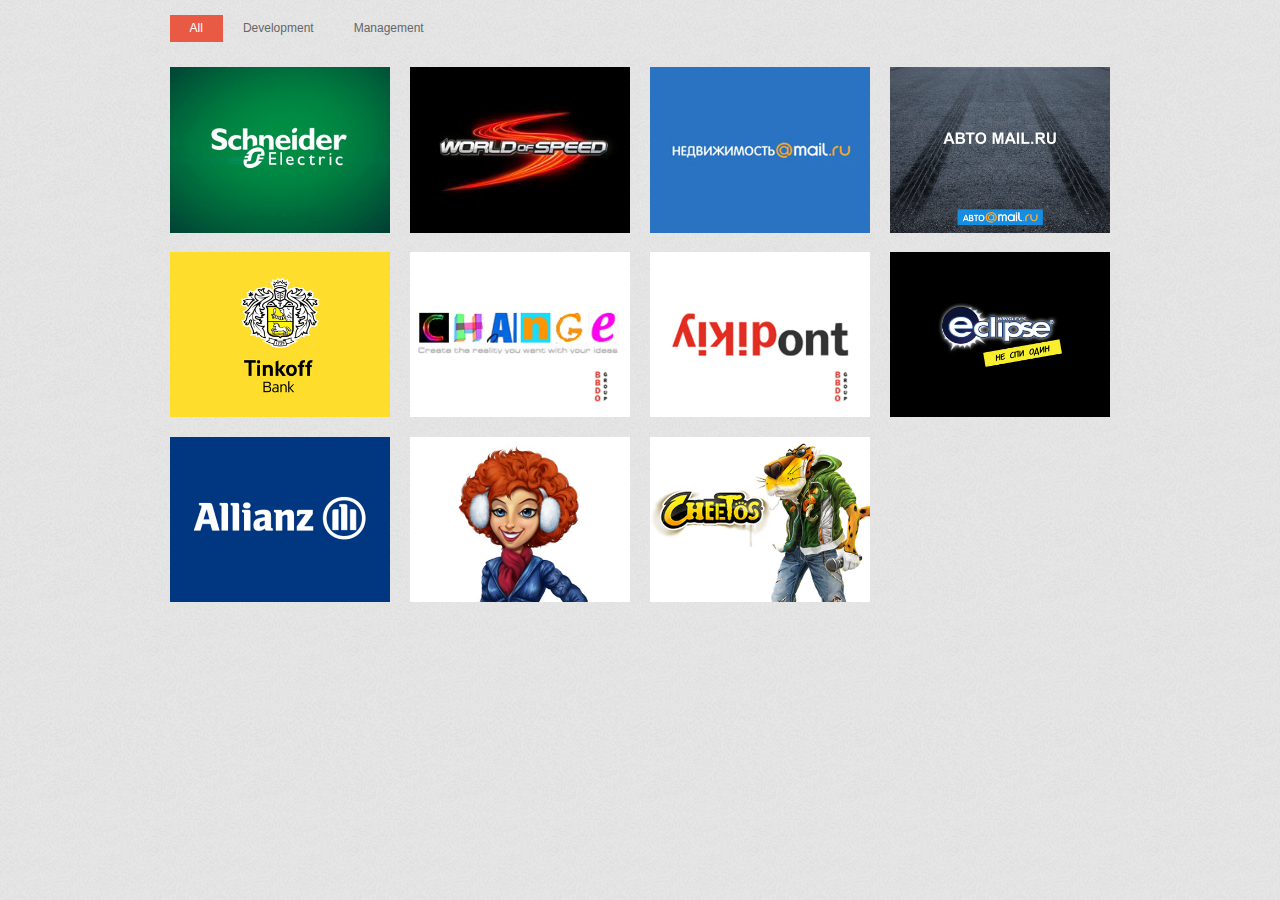
<file: index.html>
<!DOCTYPE html>
<html>
<head>

	<meta charset="utf-8">
	<title>Iliya Kostovarov [Portfolio]</title>
	<meta name="author" content="faygrin">
	<meta name="viewport" content="width=device-width, initial-scale=1, maximum-scale=1">

	<link rel="stylesheet" href="css/normalize.css">
	<link rel="stylesheet" href="css/layout.css">

	<!--[if lt IE 9]>
		<script src="http://html5shim.googlecode.com/svn/trunk/html5.js"></script>a
	<![endif]-->
	<script type="text/javascript" src="js/jquery.min.js"></script>
	<script type="text/javascript" src="js/jquery.mixitup.min.js"></script>
	
	<script type="text/javascript">
	$(function () {
		
		var filterList = {
		
			init: function () {
			
				$('#portfoliolist').mixItUp({
					selectors: {
						target: '.portfolio',
						filter: '.filter'
					},
					load: {
						filter: '.development, .management'
					}     
				});
			
			}

		};

		filterList.init();		
		
	});	
	</script>

</head>
<body>

	<div class="container">

		<ul id="filters" class="clearfix">
			<li><span class="filter active" data-filter=".development, .management">All</span></li>
			<li><span class="filter" data-filter=".development">Development</span></li>
			<li><span class="filter" data-filter=".management">Management</span></li>
		</ul>

		<div id="portfoliolist">

			<div class="portfolio management" data-cat="management">
				<div class="portfolio-wrapper">
					<a href="./p_rm6sm6.html" class="link">&nbsp;</a>
					<img src="img/portfolios/rm6sm6/logo.jpg" alt="Schneider Electric" />
					<div class="label">
						<div class="label-text">
							<a class="text-title">Schneider Electric</a>
							<span class="text-category">Management</span>
						</div>
						<div class="label-bg"></div>
					</div>
				</div>
			</div>

			<div class="portfolio development" data-cat="development">
				<div class="portfolio-wrapper">
					<a href="./p_wos.html" class="link">&nbsp;</a>
					<img src="img/portfolios/wos/logo.jpg" alt="WOS" />
					<div class="label">
						<div class="label-text">
							<a class="text-title">World of Speed</a>
							<span class="text-category">Development</span>
						</div>
						<div class="label-bg"></div>
					</div>
				</div>
			</div>

			<div class="portfolio development" data-cat="development">
				<div class="portfolio-wrapper">
					<a href="./p_realty.mail.html" class="link">&nbsp;</a>
					<img src="img/portfolios/realty.mail.ru/logo.jpg" alt="Недвижимость@mail.ru" />
					<div class="label">
						<div class="label-text">
							<a class="text-title">Недвижимость@mail.ru</a>
							<span class="text-category">Development</span>
						</div>
						<div class="label-bg"></div>
					</div>
				</div>
			</div>

			<div class="portfolio development" data-cat="development">
				<div class="portfolio-wrapper">
					<a href="./p_auto.mail.html" class="link">&nbsp;</a>
					<img src="img/portfolios/auto.mail.ru/logo.jpg" alt="Авто@mail.ru" />
					<div class="label">
						<div class="label-text">
							<a class="text-title">Авто@mail.ru</a>
							<span class="text-category">Development</span>
						</div>
						<div class="label-bg"></div>
					</div>
				</div>
			</div>

			<div class="portfolio development" data-cat="development">
				<div class="portfolio-wrapper">
					<a href="./p_tinkoff.html" class="link">&nbsp;</a>
					<img src="img/portfolios/tinkoff/bank_logo.jpg" alt="Tinkoff" />
					<div class="label">
						<div class="label-text">
							<a class="text-title">Tinkoff</a>
							<span class="text-category">Development</span>
						</div>
						<div class="label-bg"></div>
					</div>
				</div>
			</div>

			<div class="portfolio management" data-cat="management">
				<div class="portfolio-wrapper">
					<a href="./p_change.bbdo.html" class="link">&nbsp;</a>
					<img src="img/portfolios/change.bbdo/logo.jpg" alt="Change.BBDO" />
					<div class="label">
						<div class="label-text">
							<a class="text-title">BBDO group. Change</a>
							<span class="text-category">Management</span>
						</div>
						<div class="label-bg"></div>
					</div>
				</div>
			</div>

			<div class="portfolio management" data-cat="management">
				<div class="portfolio-wrapper">
					<a href="./p_wp.bbdo.html" class="link">&nbsp;</a>
					<img src="img/portfolios/wp/logo.jpg" alt="Dikiy pont" />
					<div class="label">
						<div class="label-text">
							<a class="text-title">BBDO group. Dikiy pont</a>
							<span class="text-category">Management</span>
						</div>
						<div class="label-bg"></div>
					</div>
				</div>
			</div>

			<div class="portfolio management" data-cat="management">
				<div class="portfolio-wrapper">
					<a href="./p_eclipse.html" class="link">&nbsp;</a>
					<img src="img/portfolios/eclipse/logo.jpg" alt="Eclipse" />
					<div class="label">
						<div class="label-text">
							<a class="text-title">Eclipse. Не спи один</a>
							<span class="text-category">Management</span>
						</div>
						<div class="label-bg"></div>
					</div>
				</div>
			</div>

			<div class="portfolio development" data-cat="development">
				<div class="portfolio-wrapper">
					<a href="./p_allianz.html" class="link">&nbsp;</a>
					<img src="img/portfolios/allianz/logo.jpg" alt="Allianz" />
					<div class="label">
						<div class="label-text">
							<a class="text-title">Интернет-магазин СК «Альянс»</a>
							<span class="text-category">Development</span>
						</div>
						<div class="label-bg"></div>
					</div>
				</div>
			</div>

			<div class="portfolio development" data-cat="development">
				<div class="portfolio-wrapper">
					<a href="./p_rosno.html" class="link">&nbsp;</a>
					<img src="img/portfolios/rosno/logo.jpg" alt="Rosno Lady" />
					<div class="label">
						<div class="label-text">
							<a class="text-title">Rosno Lady</a>
							<span class="text-category">Development</span>
						</div>
						<div class="label-bg"></div>
					</div>
				</div>
			</div>

			<div class="portfolio development" data-cat="development">
				<div class="portfolio-wrapper">
					<a href="./p_otmocheetos.html" class="link">&nbsp;</a>
					<img src="img/portfolios/otmocheetos/logo.jpg" alt="Cheetos. Otmocheetos" />
					<div class="label">
						<div class="label-text">
							<a class="text-title">Cheetos. Otmocheetos</a>
							<span class="text-category">Development</span>
						</div>
						<div class="label-bg"></div>
					</div>
				</div>
			</div>

		</div>
		
	</div><!-- container -->

</body>
</html>
</file>
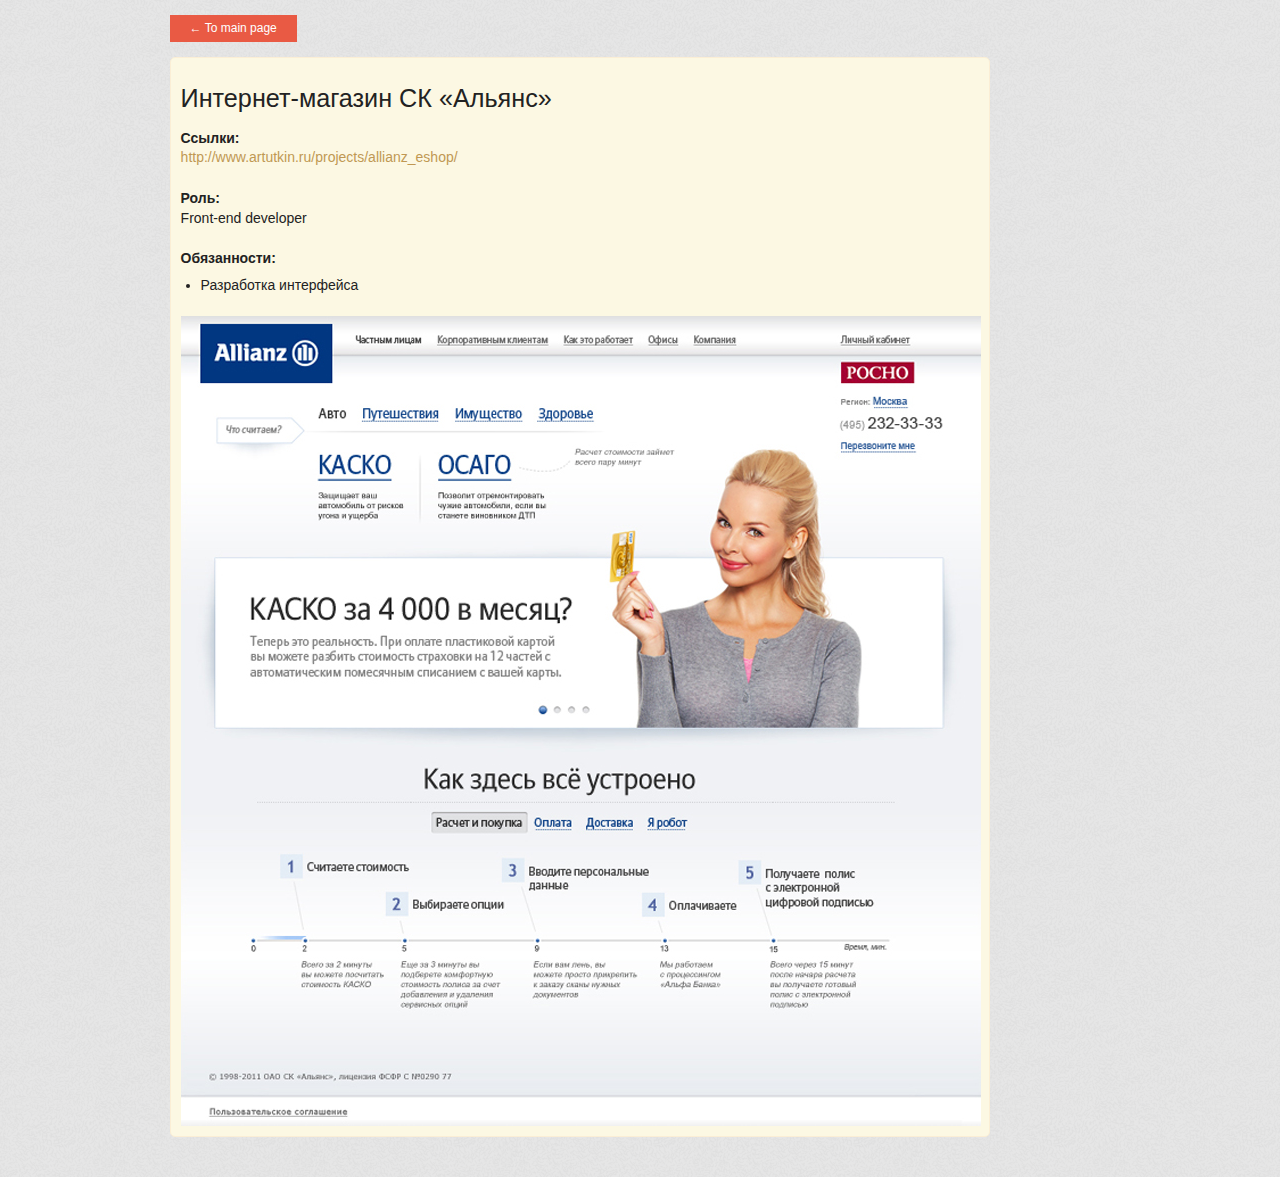
<file: p_allianz.html>
<!DOCTYPE html>
<html>
<head>

	<meta charset="utf-8">
	<title>Iliya Kostovarov [Portfolio]: Allianz</title>
	<meta name="author" content="faygrin">
	<meta name="viewport" content="width=device-width, initial-scale=1, maximum-scale=1">

	<link rel="stylesheet" href="css/normalize.css">
	<link rel="stylesheet" href="css/layout.css">

	<!--[if lt IE 9]>
		<script src="http://html5shim.googlecode.com/svn/trunk/html5.js"></script>a
	<![endif]-->
	<script type="text/javascript" src="js/jquery.min.js"></script>

</head>
<body>

	<div class="container">

		<ul id="filters" class="clearfix">
			<li><a href="./index.html"><span class="filter active">&larr; To main page</span></a></li>
		</ul>

		<div id="info">
			<h2>Интернет-магазин СК «Альянс»</h2>
			<p>
				<strong>Ссылки:</strong><br />
				<a href="http://www.artutkin.ru/projects/allianz_eshop/">http://www.artutkin.ru/projects/allianz_eshop/</a>
			</p>
			<p>
				<strong>Роль:</strong><br />
				Front-end developer
			</p>
			<div>
				<strong>Обязанности:</strong>
				<ul>
					<li>Разработка интерфейса</li>
				</ul>
			</div>
			
			<div class="showImg">
				<img src="./img/portfolios/allianz/main.jpg" alt="" class="scaled" />
			</div>
		</div>
		
	</div><!-- container -->

</body>
</html>
</file>
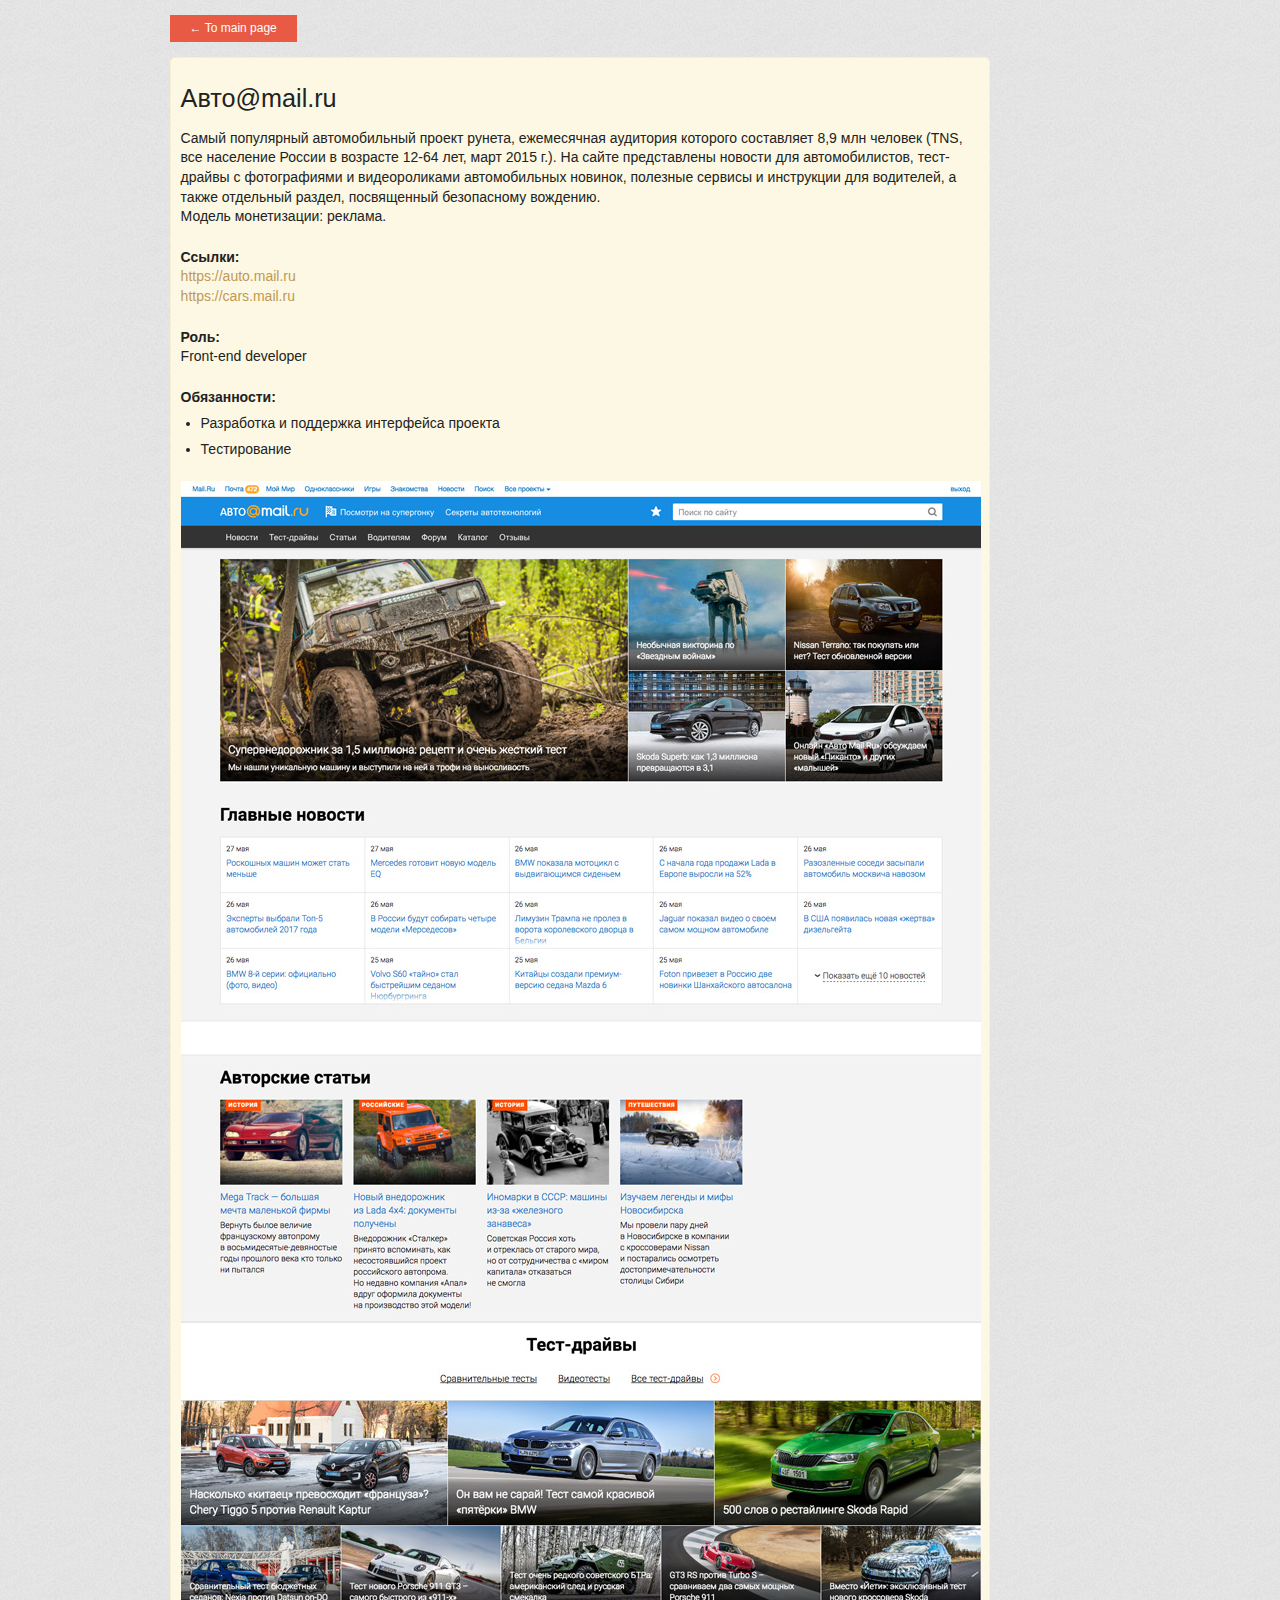
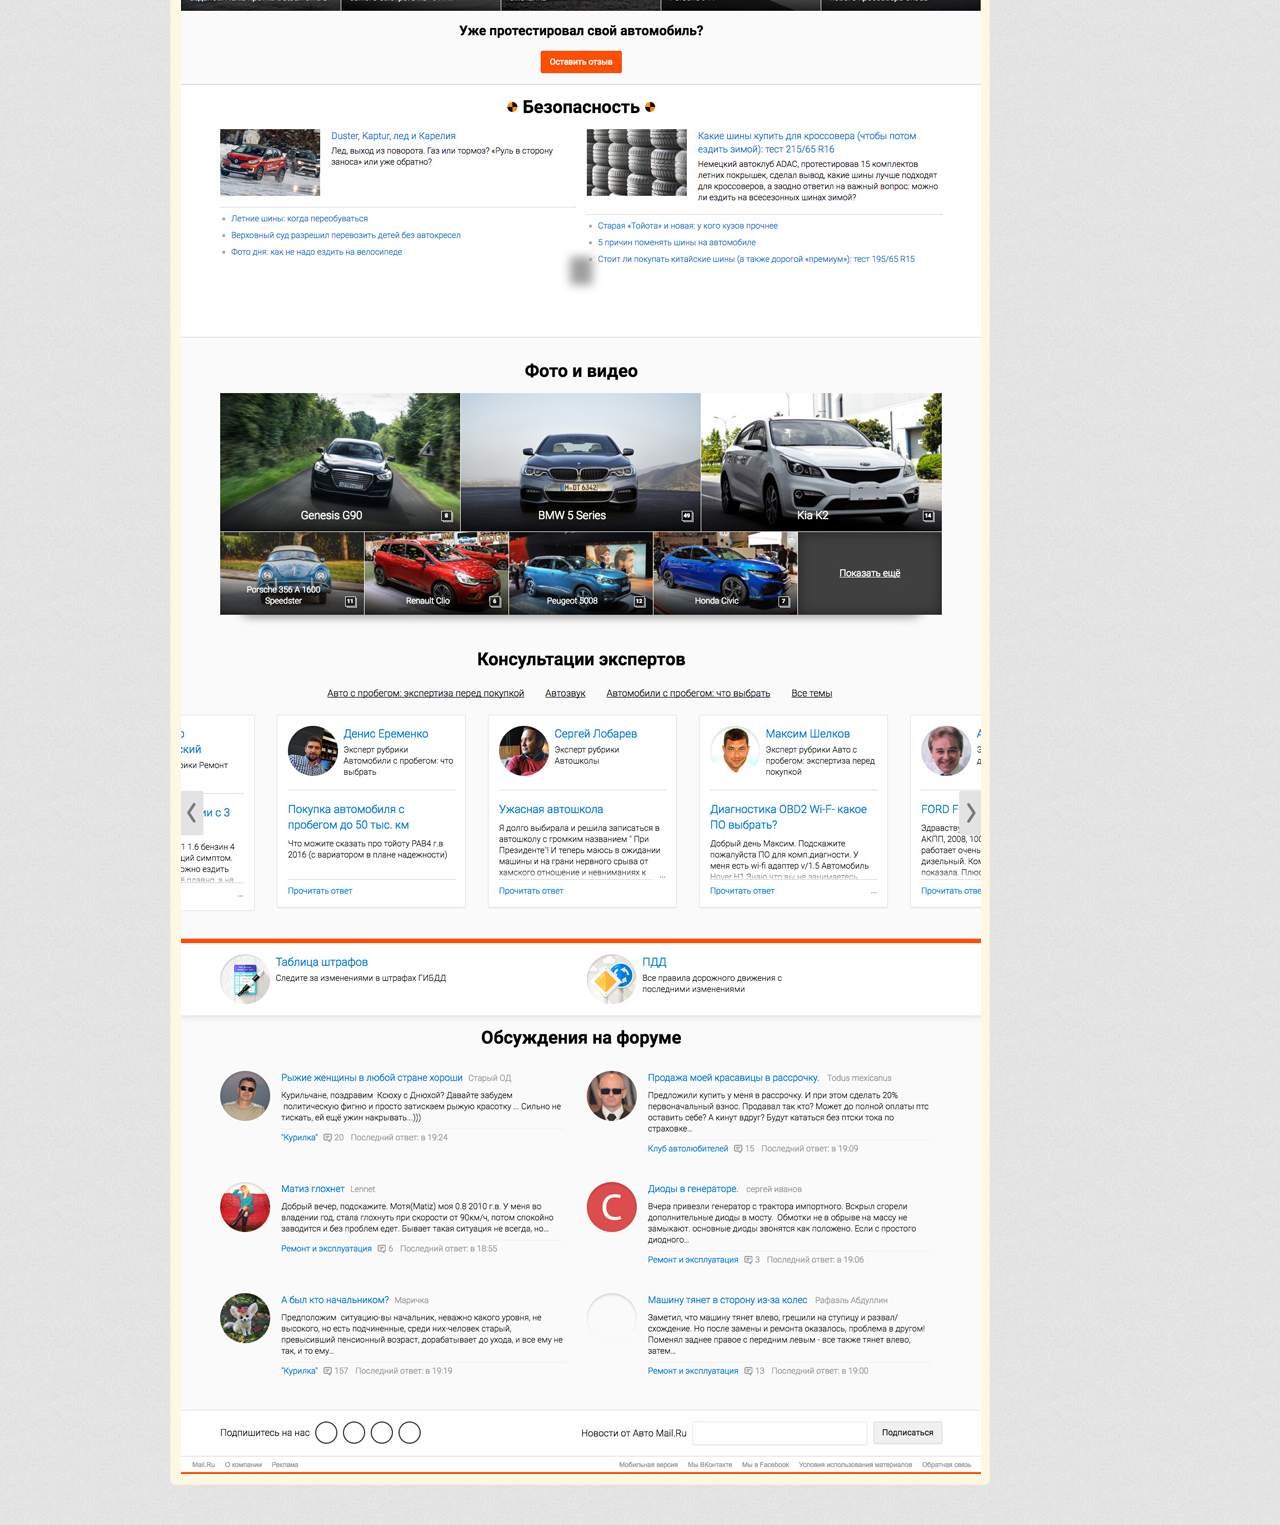
<file: p_auto.mail.html>
<!DOCTYPE html>
<html>
<head>

	<meta charset="utf-8">
	<title>Iliya Kostovarov [Portfolio]: Авто@mail.ru</title>
	<meta name="author" content="faygrin">
	<meta name="viewport" content="width=device-width, initial-scale=1, maximum-scale=1">

	<link rel="stylesheet" href="css/normalize.css">
	<link rel="stylesheet" href="css/layout.css">

	<!--[if lt IE 9]>
		<script src="http://html5shim.googlecode.com/svn/trunk/html5.js"></script>a
	<![endif]-->
	<script type="text/javascript" src="js/jquery.min.js"></script>

</head>
<body>

	<div class="container">

		<ul id="filters" class="clearfix">
			<li><a href="./index.html"><span class="filter active">&larr; To main page</span></a></li>
		</ul>

		<div id="info">
			<h2>Авто@mail.ru</h2>
			<p>
				Cамый популярный автомобильный проект рунета, ежемесячная аудитория которого составляет 8,9 млн человек (TNS, все население России в возрасте 12-64 лет, март 2015 г.). На сайте представлены новости для автомобилистов, тест-драйвы с фотографиями и видеороликами автомобильных новинок, полезные сервисы и инструкции для водителей, а также отдельный раздел, посвященный безопасному вождению.<br />
				Модель монетизации: реклама.
			</p>
			<p>
				<strong>Ссылки:</strong><br />
				<a href="https://realty.mail.ru">https://auto.mail.ru</a><br />
				<a href="https://cars.mail.ru">https://cars.mail.ru</a>
			</p>
			<p>
				<strong>Роль:</strong><br />
				Front-end developer
			</p>
			<div>
				<strong>Обязанности:</strong>
				<ul>
					<li>Разработка и поддержка интерфейса проекта</li>
					<li>Тестирование</li>
				</ul>
			</div>
			
			<div class="showImg">
				<img src="./img/portfolios/auto.mail.ru/main.jpg" alt="" class="scaled" />
			</div>
		</div>
		
	</div><!-- container -->

</body>
</html>
</file>
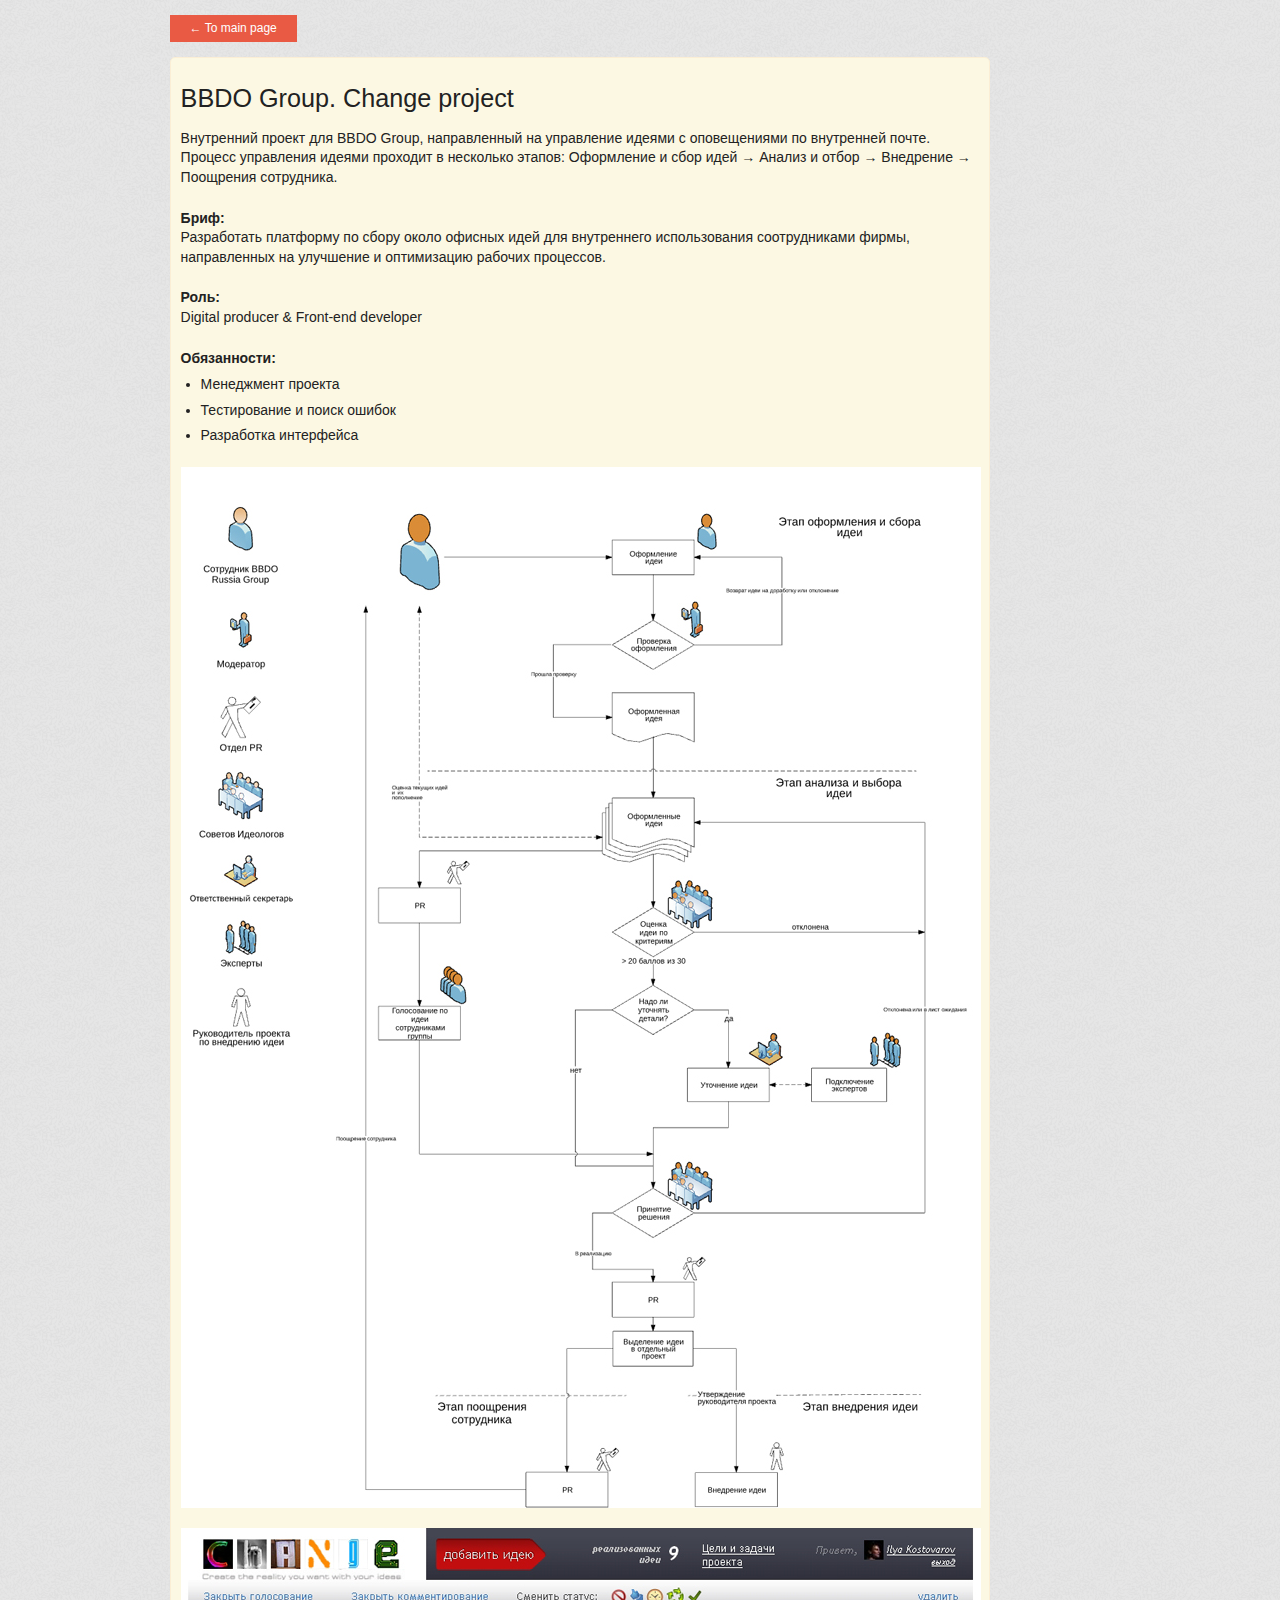
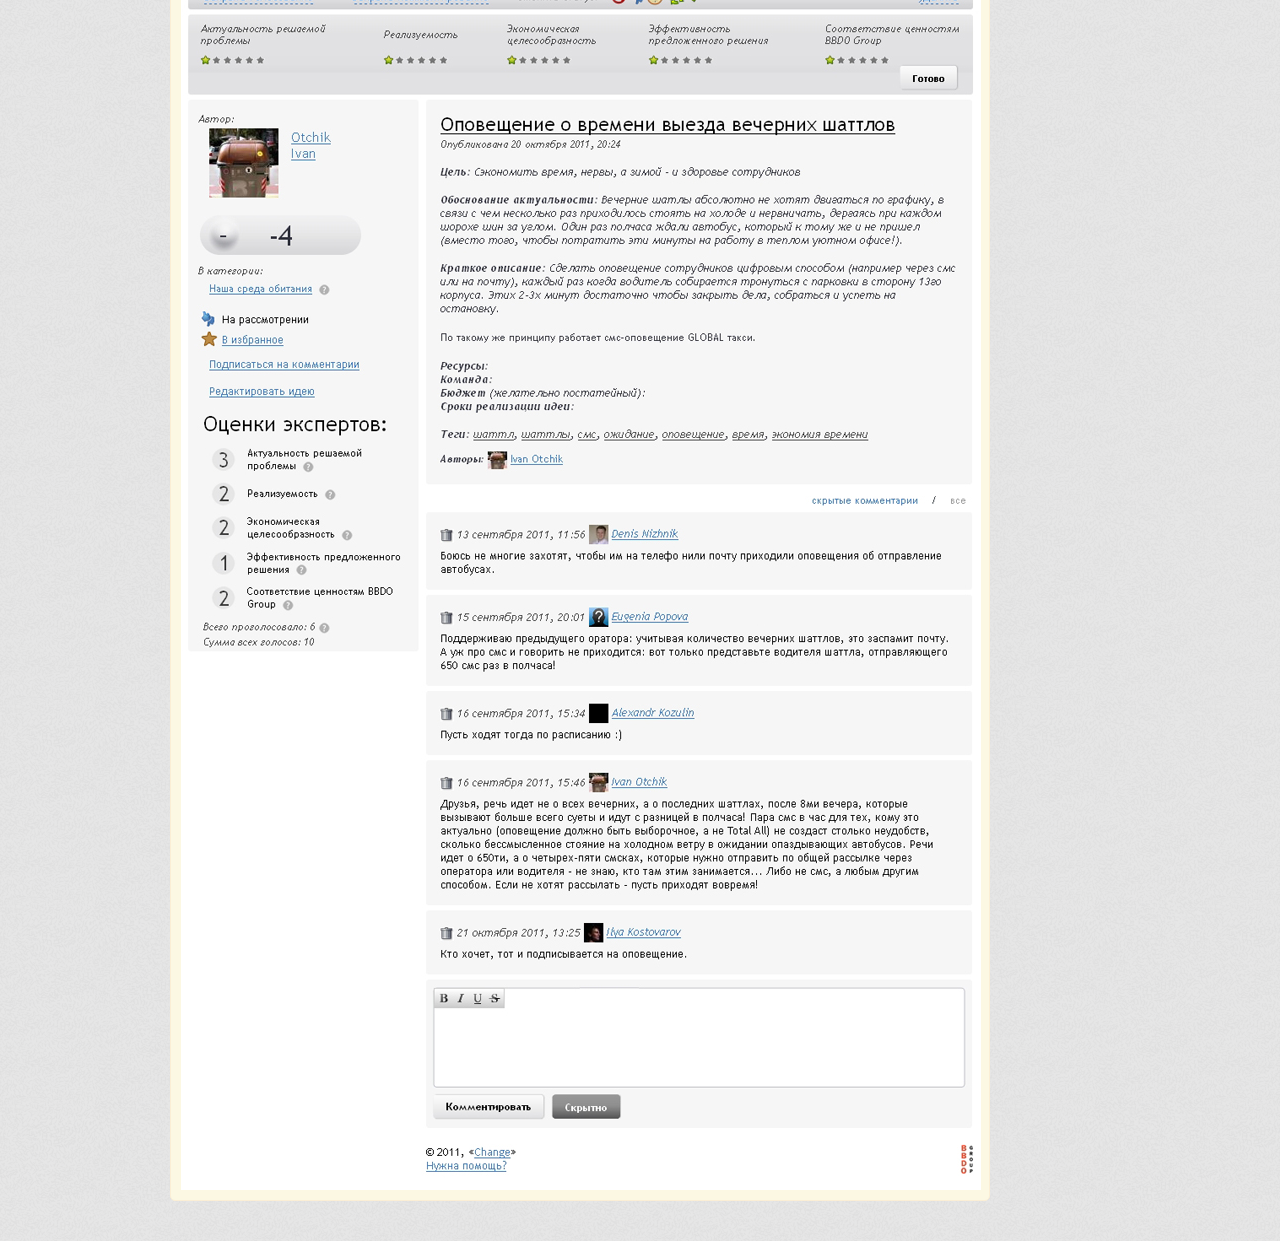
<file: p_change.bbdo.html>
<!DOCTYPE html>
<html>
<head>

	<meta charset="utf-8">
	<title>Iliya Kostovarov [Portfolio]: BBDO.Change</title>
	<meta name="author" content="faygrin">
	<meta name="viewport" content="width=device-width, initial-scale=1, maximum-scale=1">

	<link rel="stylesheet" href="css/normalize.css">
	<link rel="stylesheet" href="css/layout.css">

	<!--[if lt IE 9]>
		<script src="http://html5shim.googlecode.com/svn/trunk/html5.js"></script>a
	<![endif]-->
	<script type="text/javascript" src="js/jquery.min.js"></script>

</head>
<body>

	<div class="container">

		<ul id="filters" class="clearfix">
			<li><a href="./index.html"><span class="filter active">&larr; To main page</span></a></li>
		</ul>

		<div id="info">
			<h2>BBDO Group. Change project</h2>
			<p>
				Внутренний проект для BBDO Group, направленный на управление идеями с оповещениями по внутренней почте. Процесс управления идеями проходит в несколько этапов: <span class="nobr">Оформление и сбор идей &rarr;</span> <span class="nobr">Анализ и отбор &rarr;</span> <span class="nobr">Внедрение &rarr;</span> <span class="nobr">Поощрения сотрудника</span>.
			</p>
			<p>
				<strong>Бриф:</strong><br />
				Разработать платформу по сбору около офисных идей для внутреннего использования соотрудниками фирмы, направленных на улучшение и оптимизацию рабочих процессов.
			</p>
			<p>
				<strong>Роль:</strong><br />
				Digital producer & Front-end developer
			</p>
			<div>
				<strong>Обязанности:</strong>
				<ul>
					<li>Менеджмент проекта</li>
					<li>Тестирование и поиск ошибок</li>
					<li>Разработка интерфейса</li>
				</ul>
			</div>
			
			<div class="showImg">
				<img src="./img/portfolios/change.bbdo/plan.jpg" alt="" class="scaled" /><br /><br />
				<img src="./img/portfolios/change.bbdo/page.jpg" alt="" class="scaled" />
			</div>
		</div>
		
	</div><!-- container -->

</body>
</html>
</file>
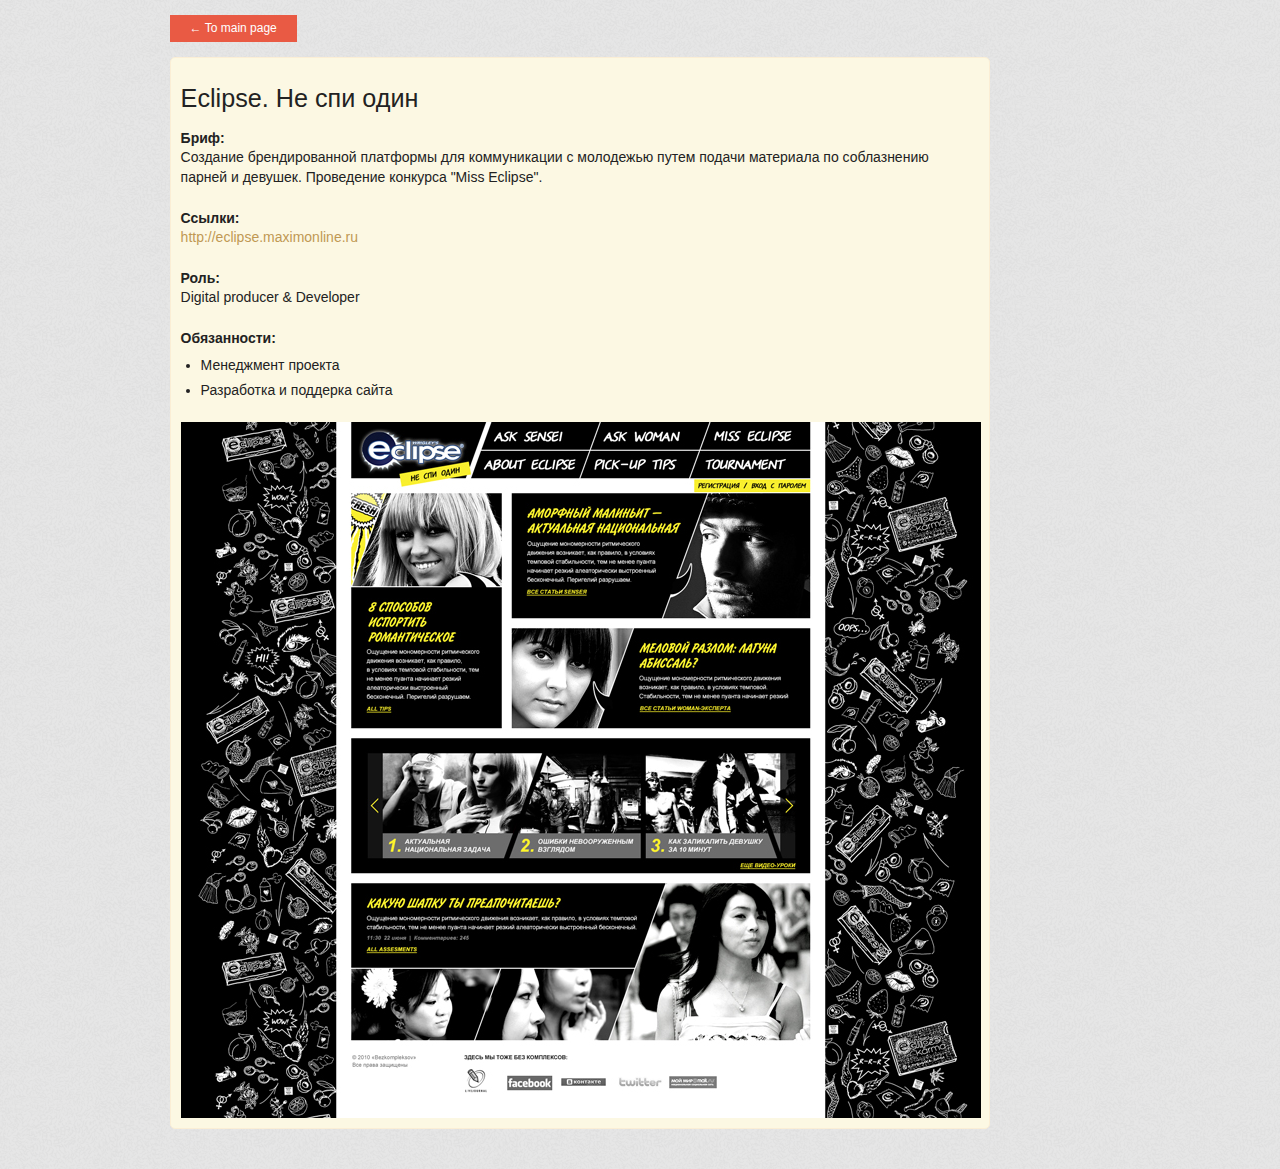
<file: p_eclipse.html>
<!DOCTYPE html>
<html>
<head>

	<meta charset="utf-8">
	<title>Iliya Kostovarov [Portfolio]: Eclipse</title>
	<meta name="author" content="faygrin">
	<meta name="viewport" content="width=device-width, initial-scale=1, maximum-scale=1">

	<link rel="stylesheet" href="css/normalize.css">
	<link rel="stylesheet" href="css/layout.css">

	<!--[if lt IE 9]>
		<script src="http://html5shim.googlecode.com/svn/trunk/html5.js"></script>a
	<![endif]-->
	<script type="text/javascript" src="js/jquery.min.js"></script>

</head>
<body>

	<div class="container">

		<ul id="filters" class="clearfix">
			<li><a href="./index.html"><span class="filter active">&larr; To main page</span></a></li>
		</ul>

		<div id="info">
			<h2>Eclipse. Не спи один</h2>
			<p>
				<strong>Бриф:</strong><br />
				Создание брендированной платформы для коммуникации с молодежью путем подачи материала по соблазнению парней и девушек. Проведение конкурса "Miss Eclipse".
			</p>
			<p>
				<strong>Ссылки:</strong><br />
				<a href="http://eclipse.maximonline.ru">http://eclipse.maximonline.ru</a>
			</p>
			<p>
				<strong>Роль:</strong><br />
				Digital producer & Developer
			</p>
			<div>
				<strong>Обязанности:</strong>
				<ul>
					<li>Менеджмент проекта</li>
					<li>Разработка и поддерка сайта</li>
				</ul>
			</div>
			
			<div class="showImg">
				<img src="./img/portfolios/eclipse/main.jpg" alt="" class="scaled" />
			</div>
		</div>
		
	</div><!-- container -->

</body>
</html>
</file>
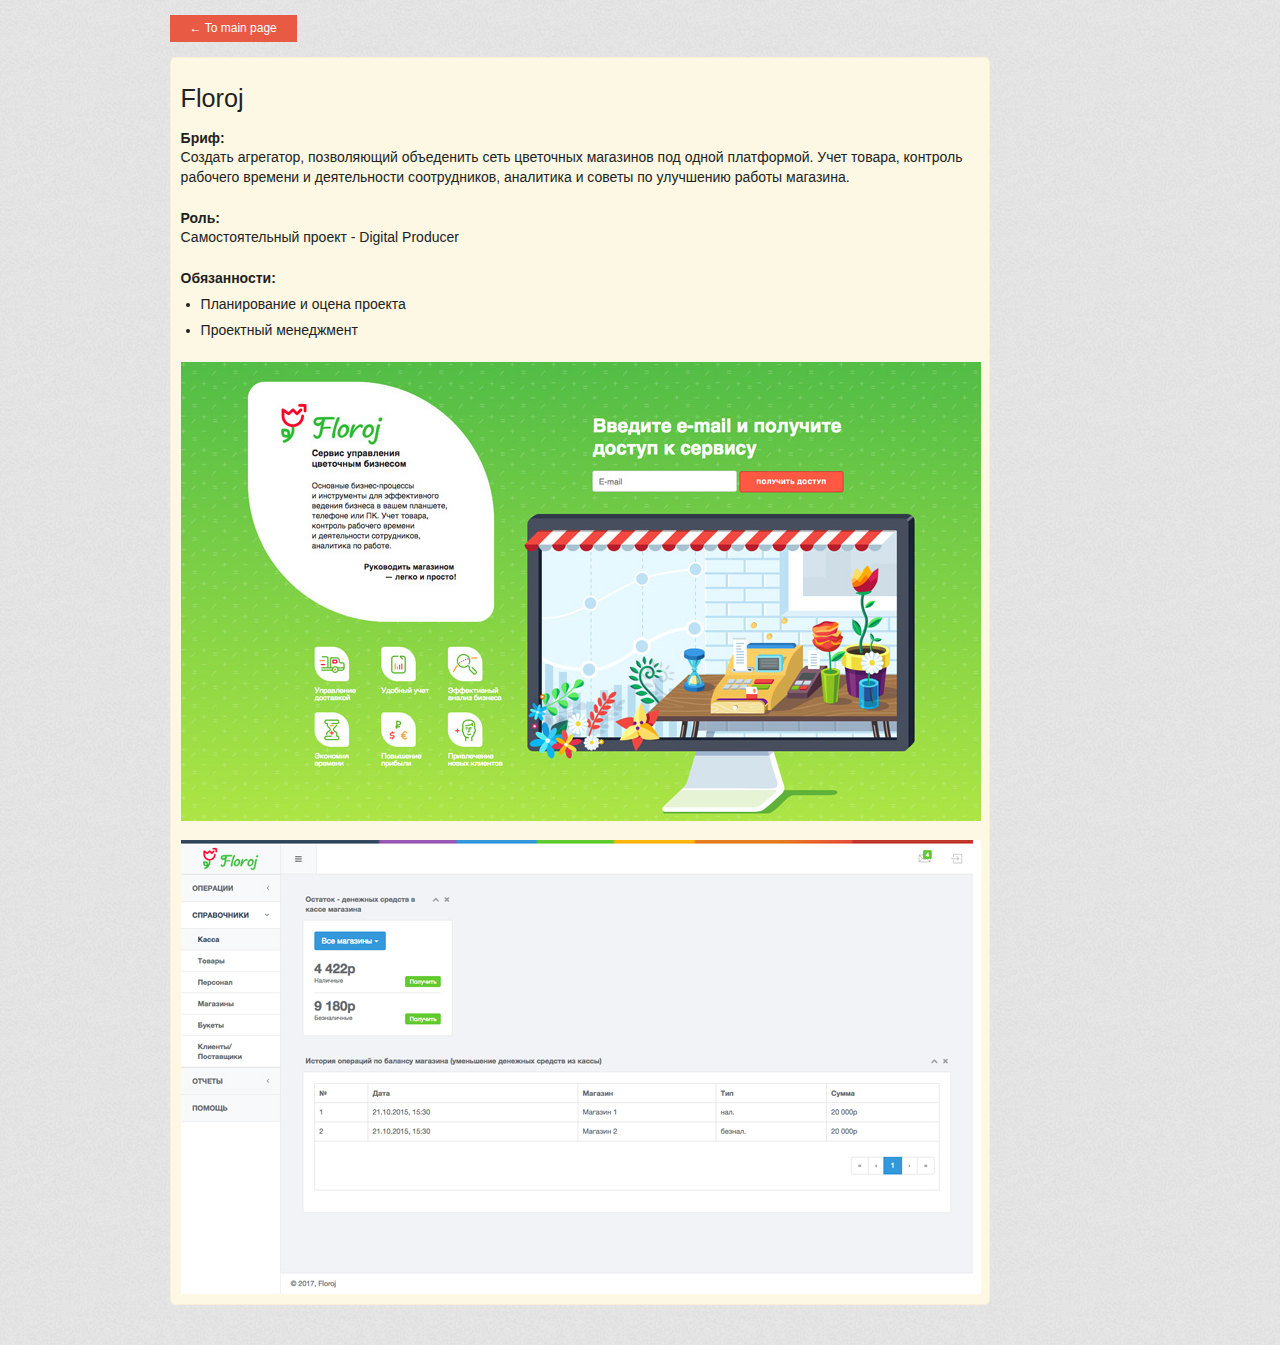
<file: p_floroj.html>
<!DOCTYPE html>
<html>
<head>

	<meta charset="utf-8">
	<title>Iliya Kostovarov [Portfolio]: Floroj</title>
	<meta name="author" content="faygrin">
	<meta name="viewport" content="width=device-width, initial-scale=1, maximum-scale=1">

	<link rel="stylesheet" href="css/normalize.css">
	<link rel="stylesheet" href="css/layout.css">

	<!--[if lt IE 9]>
		<script src="http://html5shim.googlecode.com/svn/trunk/html5.js"></script>a
	<![endif]-->
	<script type="text/javascript" src="js/jquery.min.js"></script>

</head>
<body>

	<div class="container">

		<ul id="filters" class="clearfix">
			<li><a href="index.html"><span class="filter active">&larr; To main page</span></a></li>
		</ul>

		<div id="info">
			<h2>Floroj</h2>
			<p>
				<strong>Бриф:</strong><br />
				Создать агрегатор, позволяющий объеденить сеть цветочных магазинов под одной платформой. Учет товара, контроль рабочего времени и деятельности соотрудников, аналитика и советы по улучшению работы магазина.
			</p>
			<p>
				<strong>Роль:</strong><br />
				Самостоятельный проект - Digital Producer
			</p>
			<div>
				<strong>Обязанности:</strong>
				<ul>
					<li>Планирование и оцена проекта</li>
					<li>Проектный менеджмент</li>
				</ul>
			</div>
			
			<div class="showImg">
				<img src="./img/portfolios/floroj/landing.jpg" alt="" class="scaled" /><br /><br />
				<img src="./img/portfolios/floroj/admin.jpg" alt="" class="scaled" />
			</div>
		</div>
		
	</div><!-- container -->

</body>
</html>
</file>
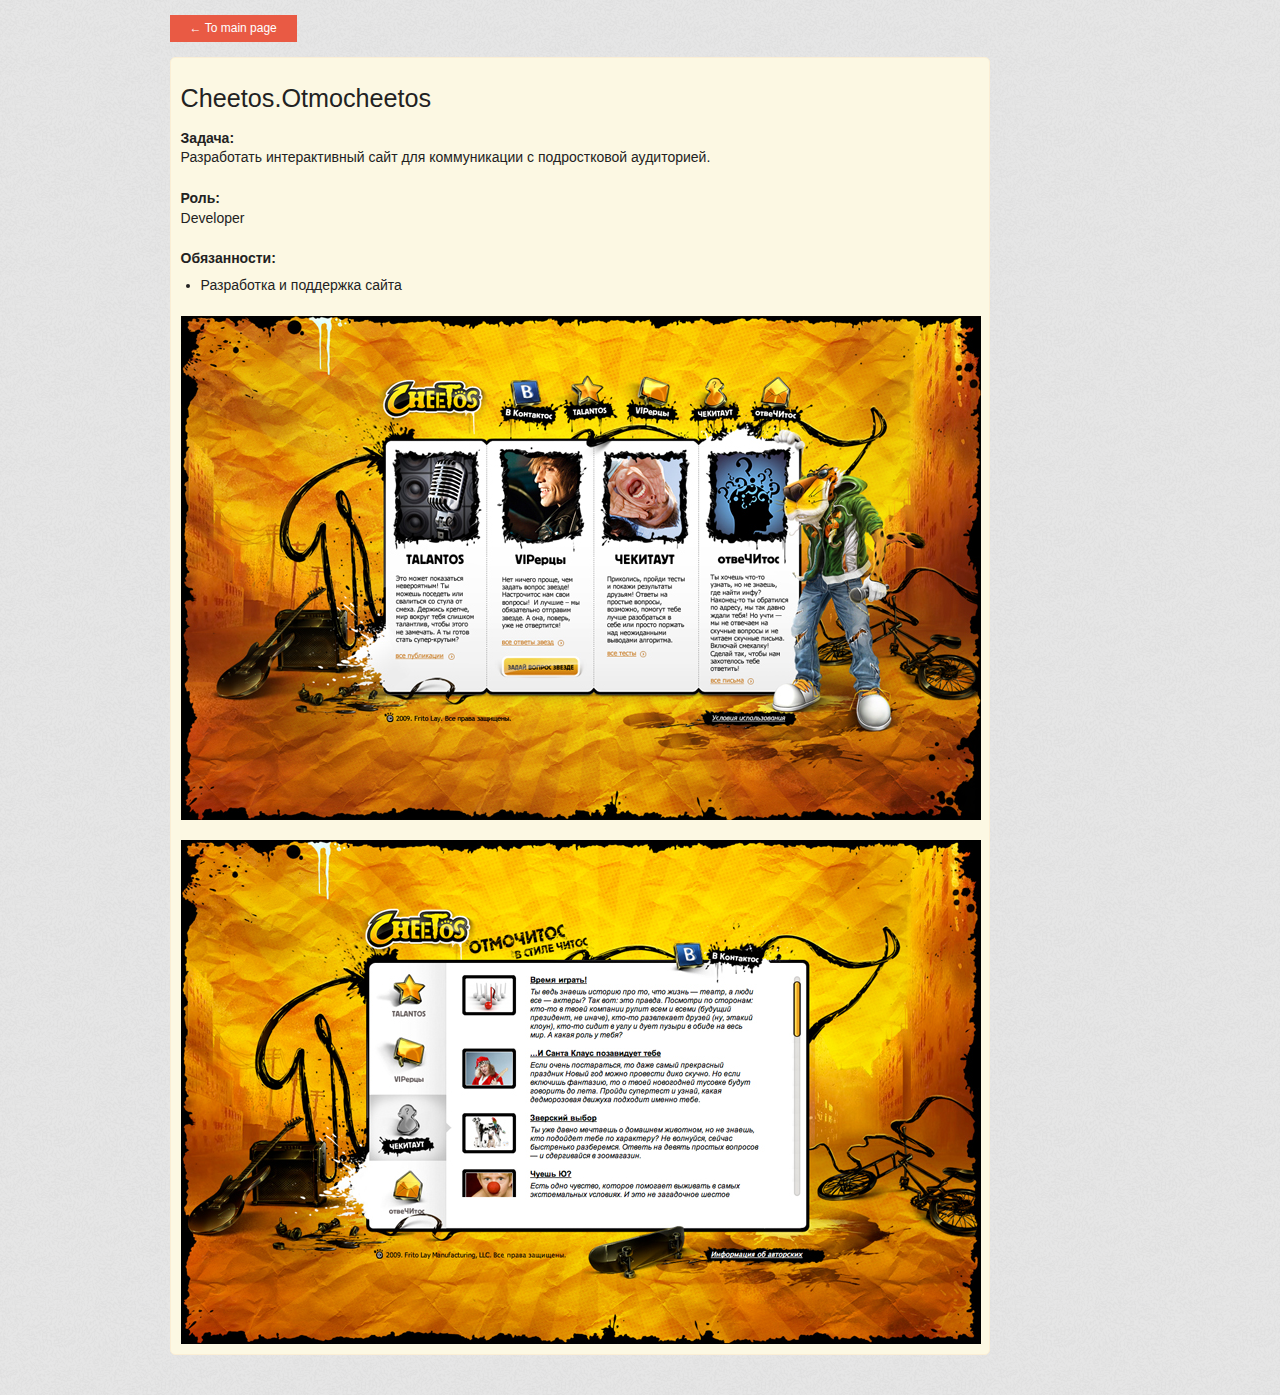
<file: p_otmocheetos.html>
<!DOCTYPE html>
<html>
<head>

	<meta charset="utf-8">
	<title>Iliya Kostovarov [Portfolio]: Cheetos.Otmocheetos</title>
	<meta name="author" content="faygrin">
	<meta name="viewport" content="width=device-width, initial-scale=1, maximum-scale=1">

	<link rel="stylesheet" href="css/normalize.css">
	<link rel="stylesheet" href="css/layout.css">

	<!--[if lt IE 9]>
		<script src="http://html5shim.googlecode.com/svn/trunk/html5.js"></script>a
	<![endif]-->
	<script type="text/javascript" src="js/jquery.min.js"></script>

</head>
<body>

	<div class="container">

		<ul id="filters" class="clearfix">
			<li><a href="./index.html"><span class="filter active">&larr; To main page</span></a></li>
		</ul>

		<div id="info">
			<h2>Cheetos.Otmocheetos</h2>
			<p>
				<strong>Задача:</strong><br />
				Разработать интерактивный сайт для коммуникации с подростковой аудиторией.
			</p>
			<p>
				<strong>Роль:</strong><br />
				Developer
			</p>
			<div>
				<strong>Обязанности:</strong>
				<ul>
					<li>Разработка и поддержка сайта</li>
				</ul>
			</div>
			
			<div class="showImg">
				<img src="./img/portfolios/otmocheetos/main.jpg" alt="" class="scaled" /><br /><br />
				<img src="./img/portfolios/otmocheetos/second.jpg" alt="" class="scaled" />
			</div>
		</div>
		
	</div><!-- container -->

</body>
</html>
</file>
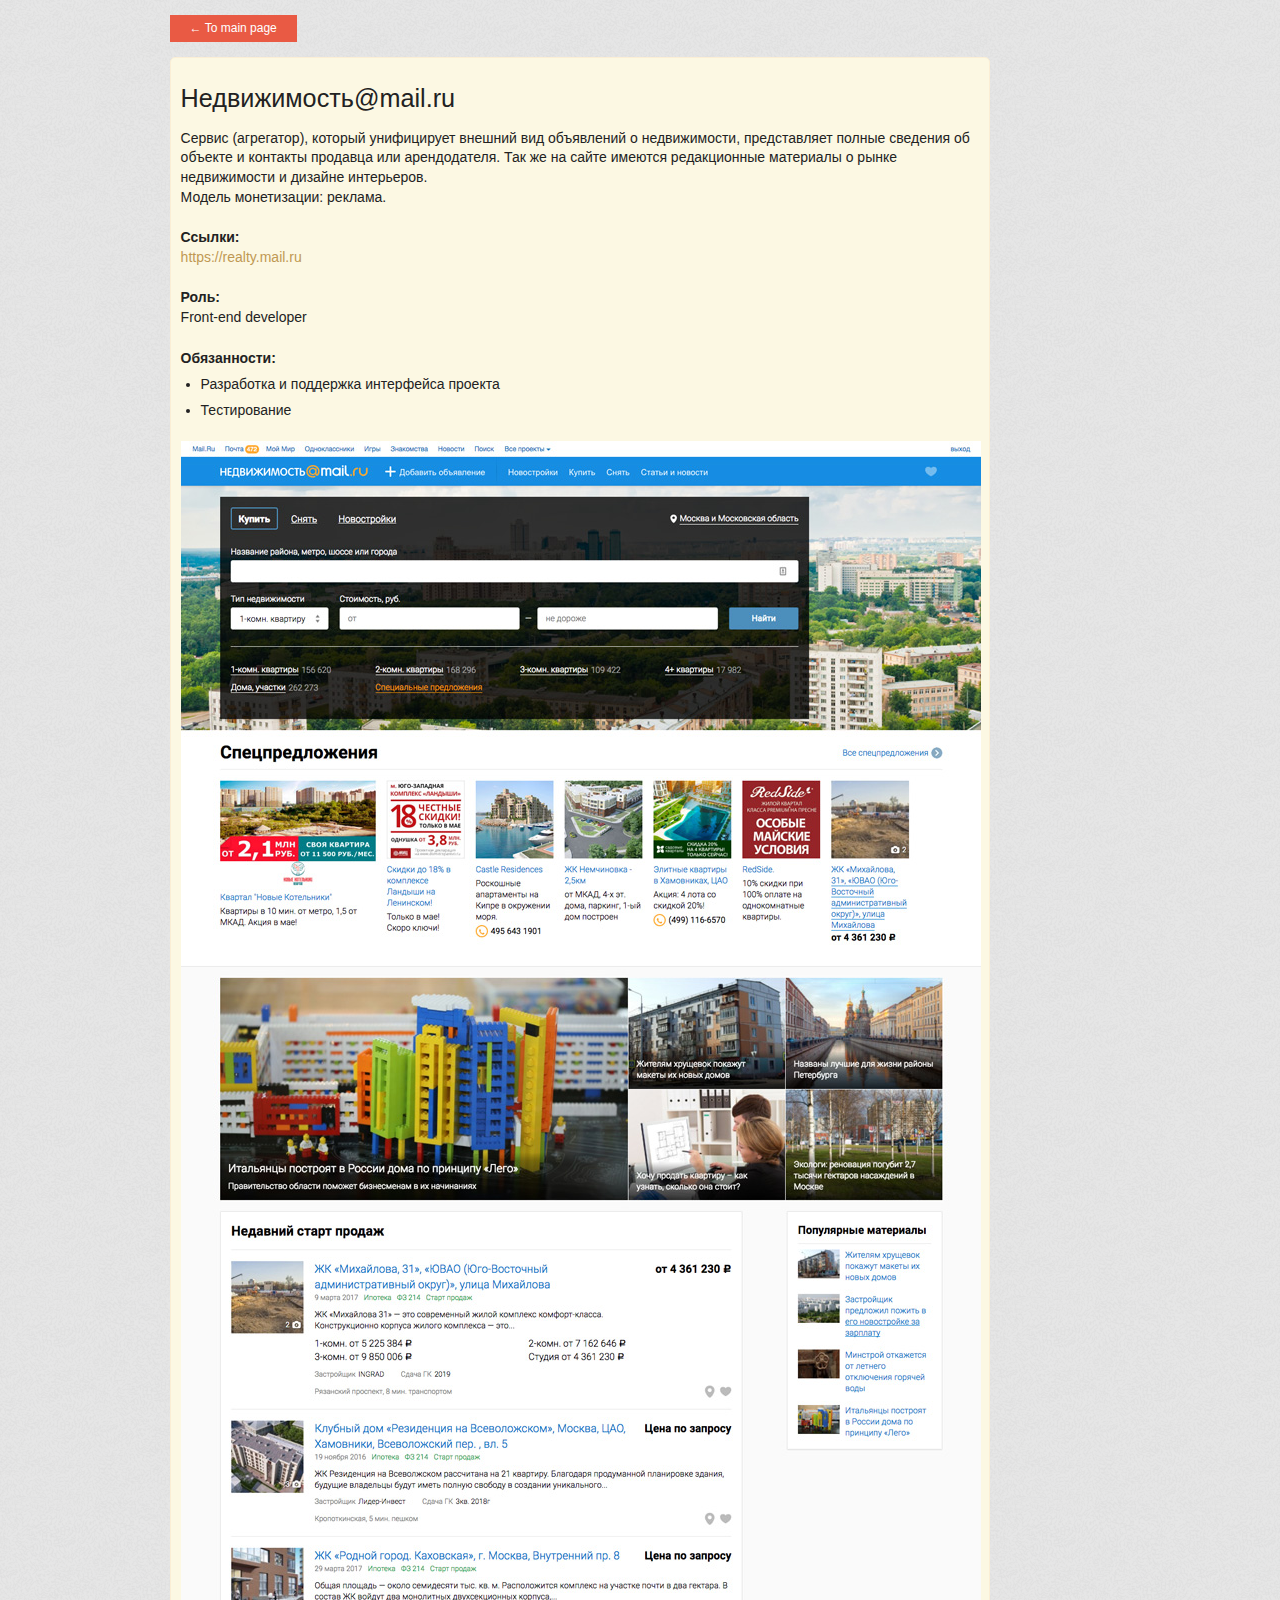
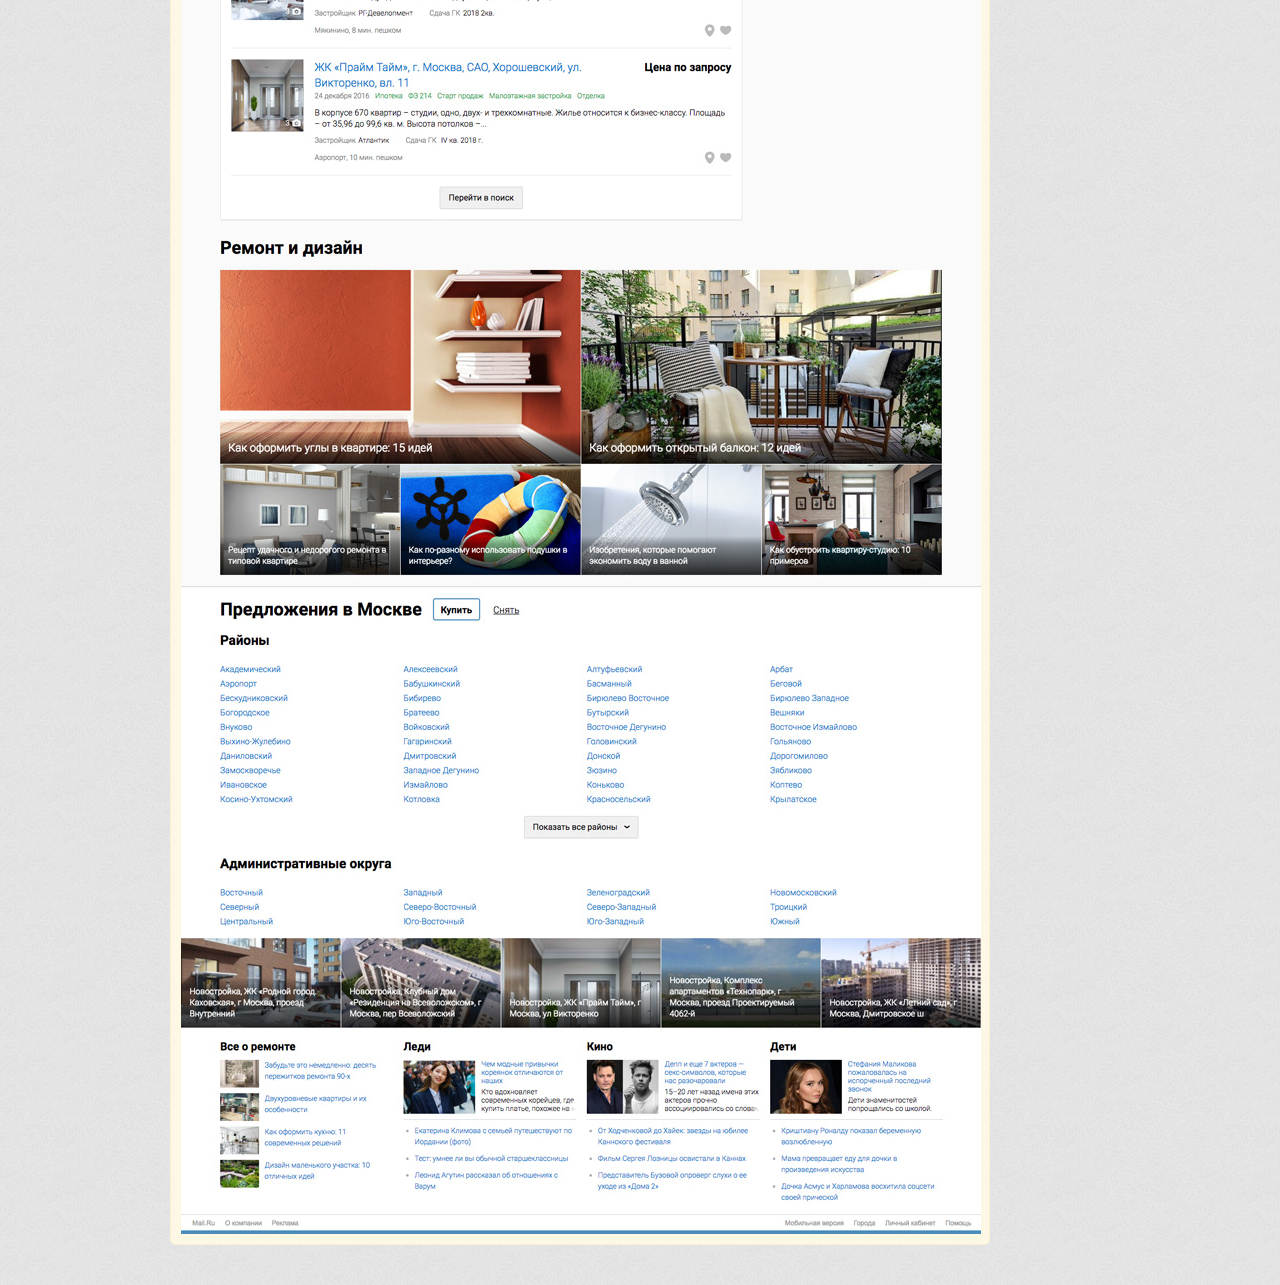
<file: p_realty.mail.html>
<!DOCTYPE html>
<html>
<head>

	<meta charset="utf-8">
	<title>Iliya Kostovarov [Portfolio]: Недвижимость@mail.ru</title>
	<meta name="author" content="faygrin">
	<meta name="viewport" content="width=device-width, initial-scale=1, maximum-scale=1">

	<link rel="stylesheet" href="css/normalize.css">
	<link rel="stylesheet" href="css/layout.css">

	<!--[if lt IE 9]>
		<script src="http://html5shim.googlecode.com/svn/trunk/html5.js"></script>a
	<![endif]-->
	<script type="text/javascript" src="js/jquery.min.js"></script>

</head>
<body>

	<div class="container">

		<ul id="filters" class="clearfix">
			<li><a href="./index.html"><span class="filter active">&larr; To main page</span></a></li>
		</ul>

		<div id="info">
			<h2>Недвижимость@mail.ru</h2>
			<p>
				Cервис (агрегатор), который унифицирует внешний вид объявлений о недвижимости, представляет полные сведения об объекте и контакты продавца или арендодателя. Так же на сайте имеются редакционные материалы о рынке недвижимости и дизайне интерьеров.<br />
				Модель монетизации: реклама.
			</p>
			<p>
				<strong>Ссылки:</strong><br />
				<a href="https://realty.mail.ru">https://realty.mail.ru</a>
			</p>
			<p>
				<strong>Роль:</strong><br />
				Front-end developer
			</p>
			<div>
				<strong>Обязанности:</strong>
				<ul>
					<li>Разработка и поддержка интерфейса проекта</li>
					<li>Тестирование</li>
				</ul>
			</div>
			
			<div class="showImg">
				<img src="./img/portfolios/realty.mail.ru/main.jpg" alt="" class="scaled" />
			</div>
		</div>
		
	</div><!-- container -->

</body>
</html>
</file>
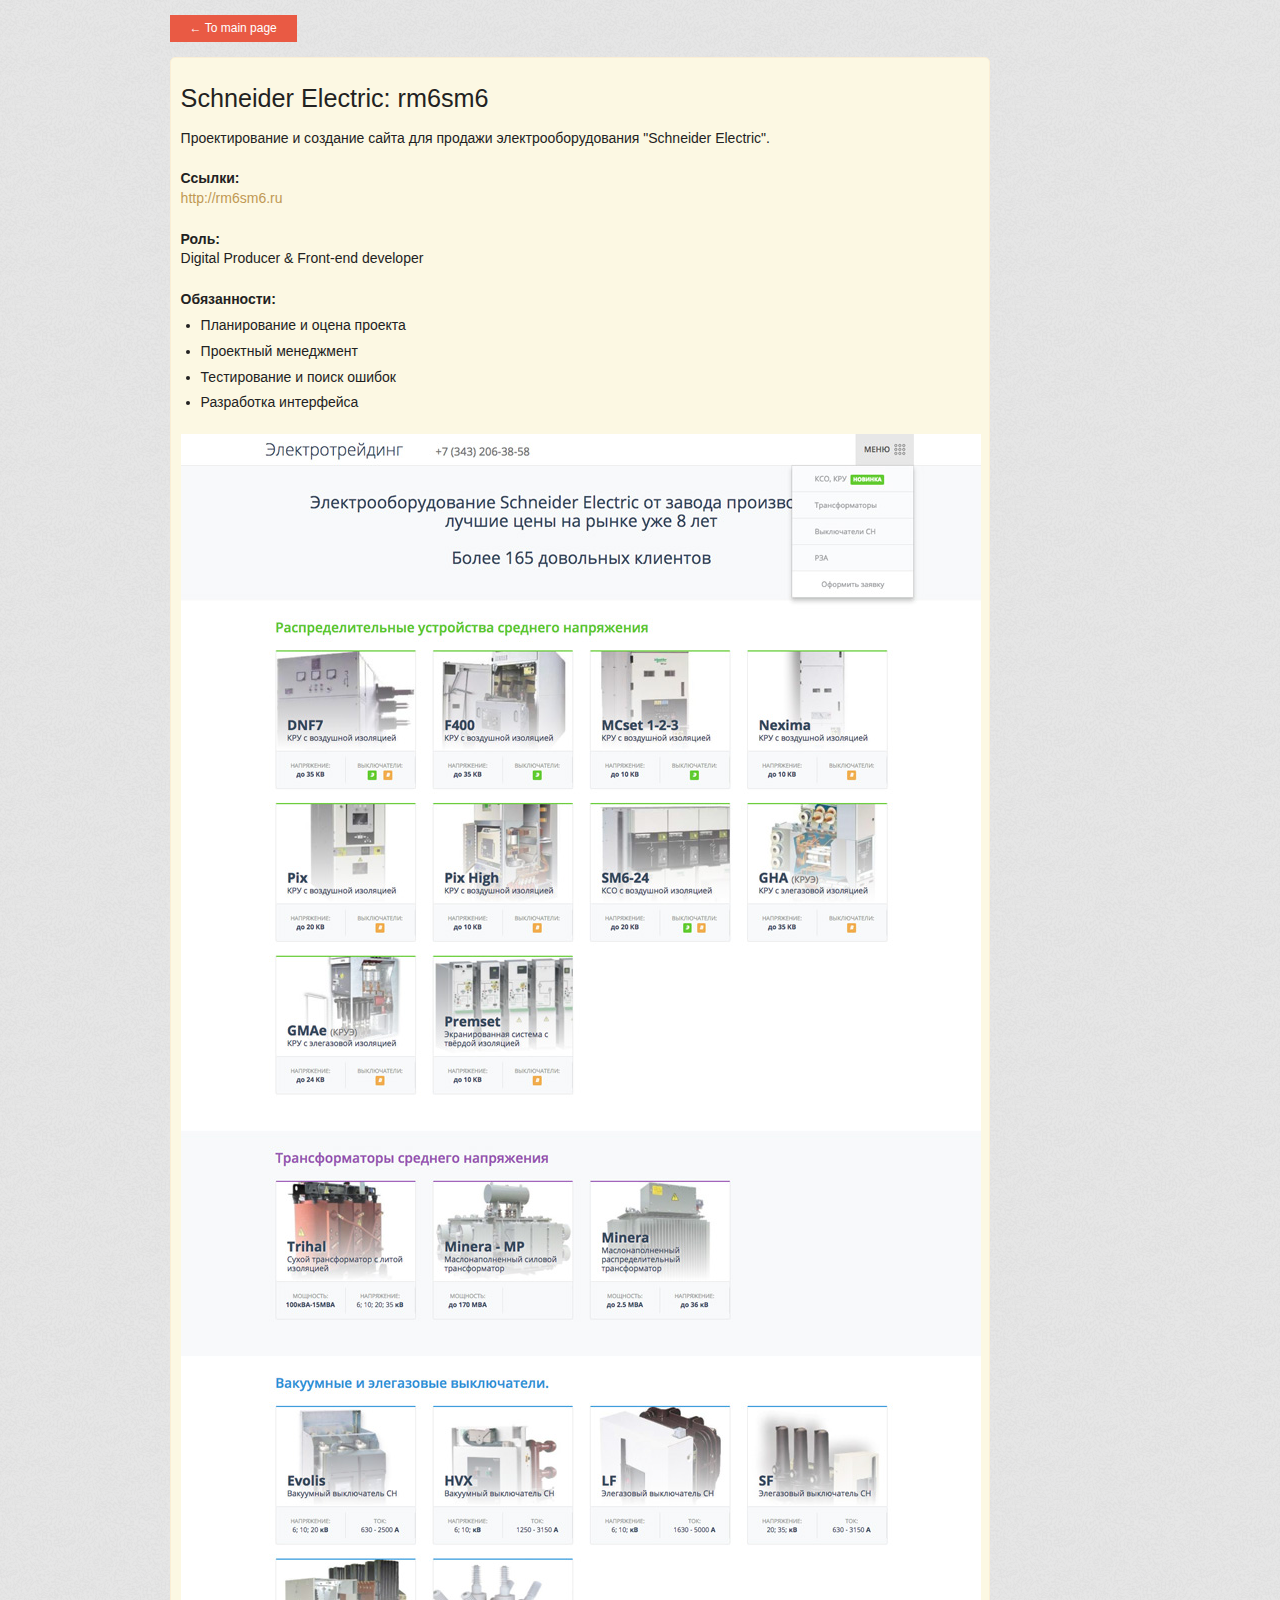
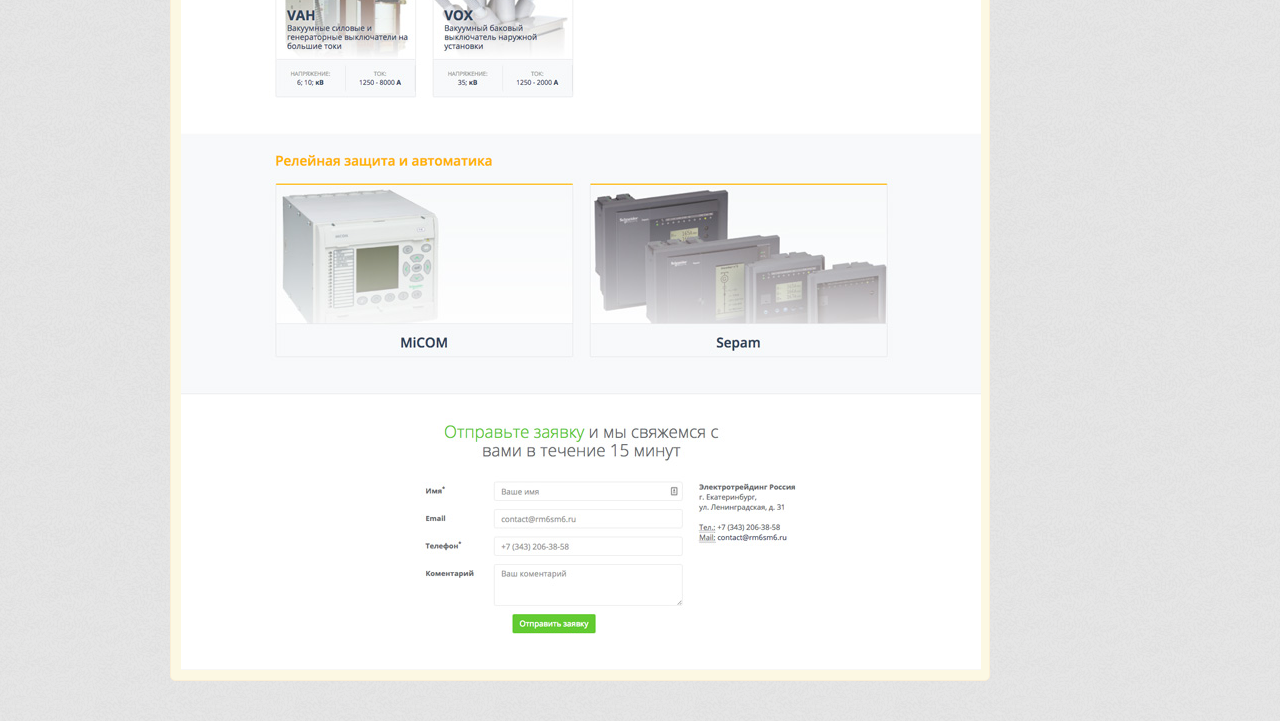
<file: p_rm6sm6.html>
<!DOCTYPE html>
<html>
<head>

	<meta charset="utf-8">
	<title>Iliya Kostovarov [Portfolio]: rm6sm6</title>
	<meta name="author" content="faygrin">
	<meta name="viewport" content="width=device-width, initial-scale=1, maximum-scale=1">

	<link rel="stylesheet" href="css/normalize.css">
	<link rel="stylesheet" href="css/layout.css">

	<!--[if lt IE 9]>
		<script src="http://html5shim.googlecode.com/svn/trunk/html5.js"></script>a
	<![endif]-->
	<script type="text/javascript" src="js/jquery.min.js"></script>

</head>
<body>

	<div class="container">

		<ul id="filters" class="clearfix">
			<li><a href="index.html"><span class="filter active">&larr; To main page</span></a></li>
		</ul>

		<div id="info">
			<h2>Schneider Electric: rm6sm6</h2>
			<p>Проектирование и создание сайта для продажи электрооборудования "Schneider Electric".</p>
			<p>
				<strong>Ссылки:</strong><br />
				<a href="http://rm6sm6.ru">http://rm6sm6.ru</a>
			</p>
			<p>
				<strong>Роль:</strong><br />
				Digital Producer & Front-end developer
			</p>
			<div>
				<strong>Обязанности:</strong>
				<ul>
					<li>Планирование и оцена проекта</li>
					<li>Проектный менеджмент</li>
					<li>Тестирование и поиск ошибок</li>
					<li>Разработка интерфейса</li>
				</ul>
			</div>
			
			<div class="showImg">
				<img src="./img/portfolios/rm6sm6/main.jpg" alt="" class="scaled" />
			</div>
		</div>
		
	</div><!-- container -->

</body>
</html>
</file>
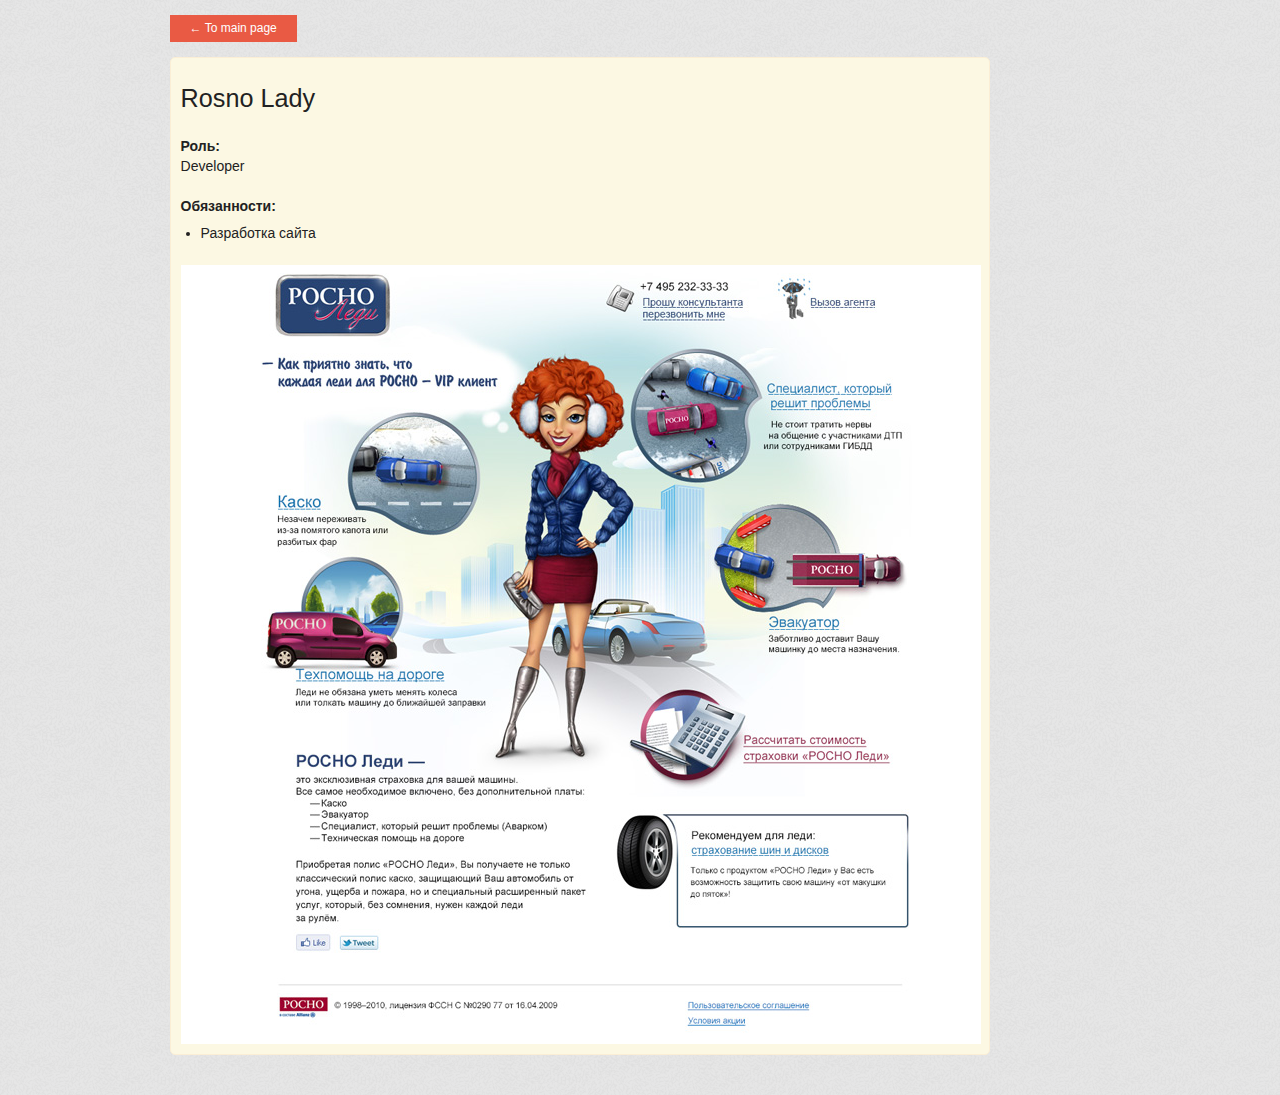
<file: p_rosno.html>
<!DOCTYPE html>
<html>
<head>

	<meta charset="utf-8">
	<title>Iliya Kostovarov [Portfolio]: Rosno_Lady</title>
	<meta name="author" content="faygrin">
	<meta name="viewport" content="width=device-width, initial-scale=1, maximum-scale=1">

	<link rel="stylesheet" href="css/normalize.css">
	<link rel="stylesheet" href="css/layout.css">

	<!--[if lt IE 9]>
		<script src="http://html5shim.googlecode.com/svn/trunk/html5.js"></script>a
	<![endif]-->
	<script type="text/javascript" src="js/jquery.min.js"></script>

</head>
<body>

	<div class="container">

		<ul id="filters" class="clearfix">
			<li><a href="./index.html"><span class="filter active">&larr; To main page</span></a></li>
		</ul>

		<div id="info">
			<h2>Rosno Lady</h2>
			<p>
				
			</p>
			<p>
				<strong>Роль:</strong><br />
				Developer
			</p>
			<div>
				<strong>Обязанности:</strong>
				<ul>
					<li>Разработка сайта</li>
				</ul>
			</div>
			
			<div class="showImg">
				<img src="./img/portfolios/rosno/main.jpg" alt="" class="scaled" />
			</div>
		</div>
		
	</div><!-- container -->

</body>
</html>
</file>
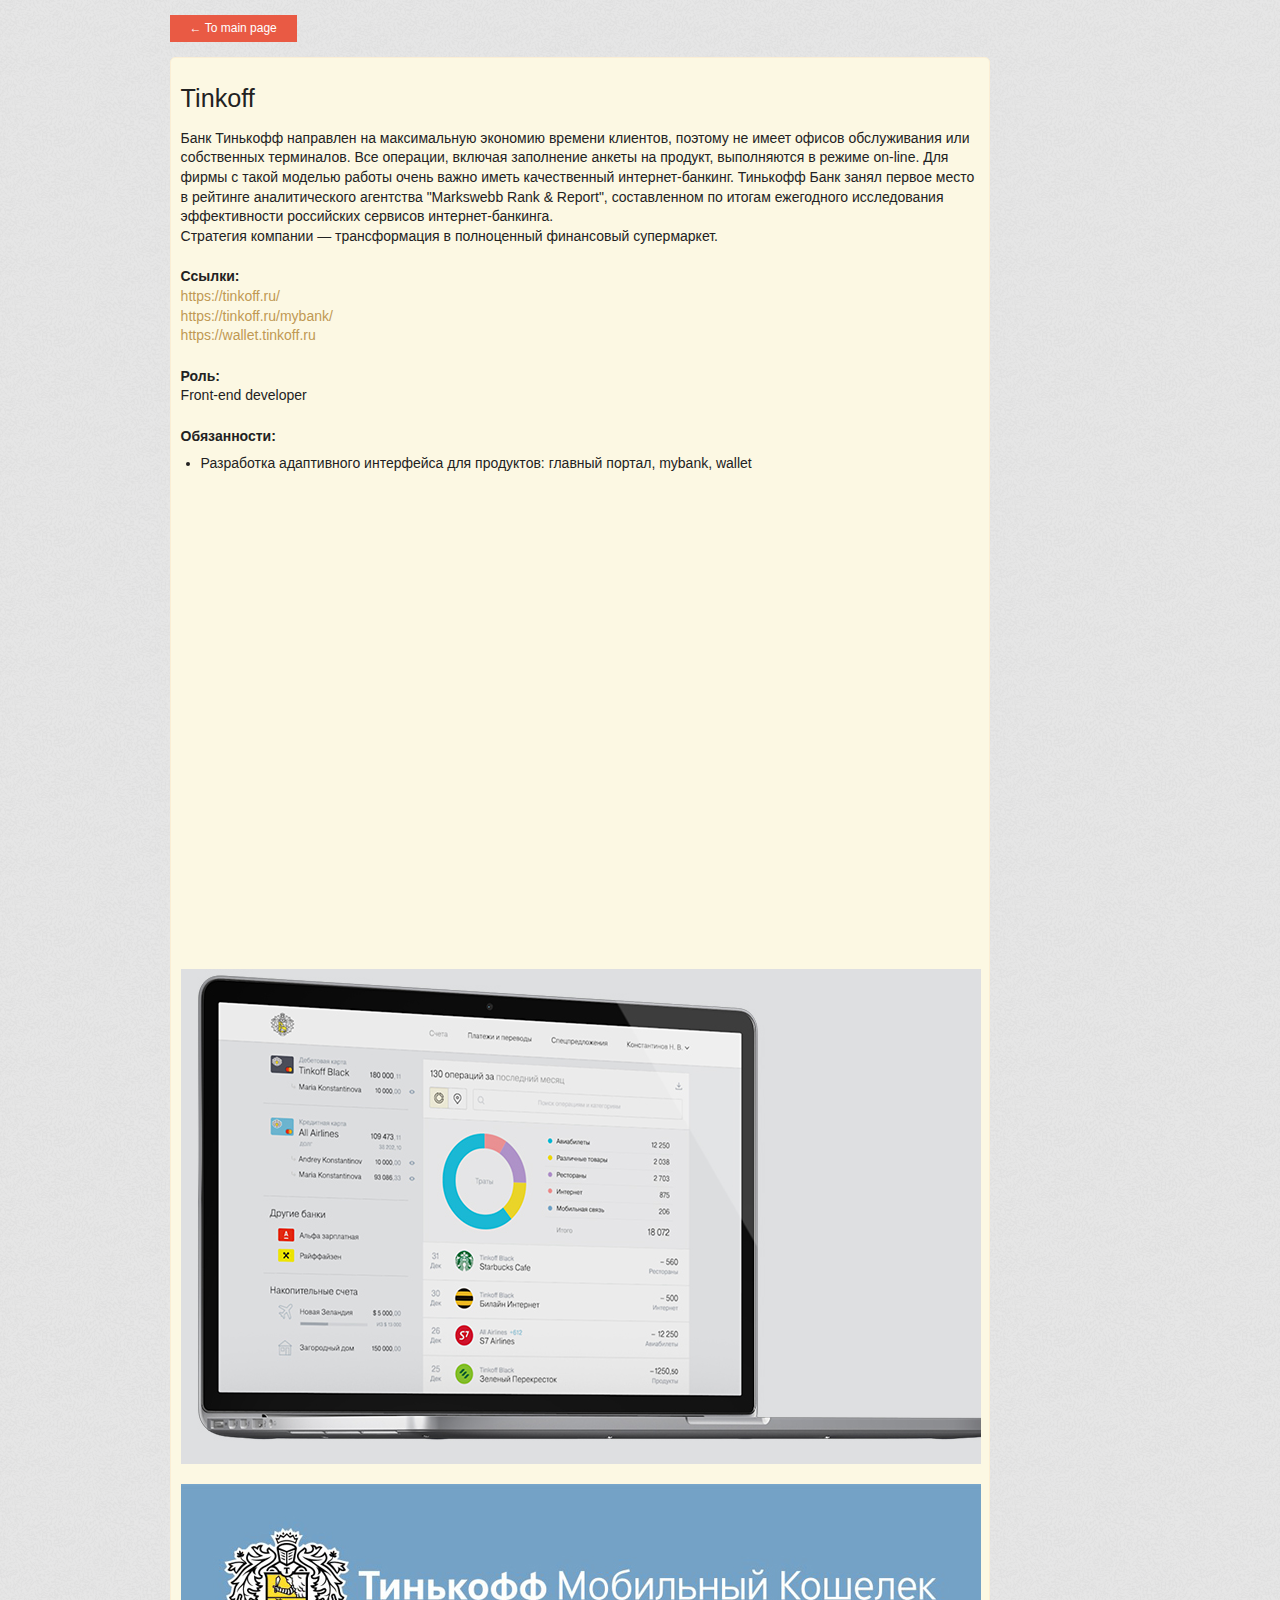
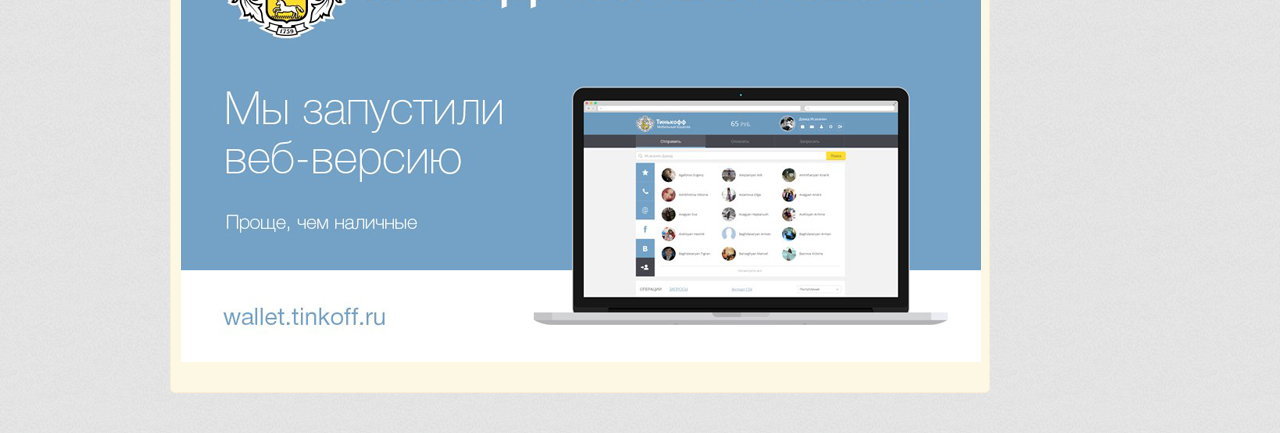
<file: p_tinkoff.html>
<!DOCTYPE html>
<html>
<head>

	<meta charset="utf-8">
	<title>Iliya Kostovarov [Portfolio]: Tinkoff</title>
	<meta name="author" content="faygrin">
	<meta name="viewport" content="width=device-width, initial-scale=1, maximum-scale=1">

	<link rel="stylesheet" href="css/normalize.css">
	<link rel="stylesheet" href="css/layout.css">

	<!--[if lt IE 9]>
		<script src="http://html5shim.googlecode.com/svn/trunk/html5.js"></script>a
	<![endif]-->
	<script type="text/javascript" src="js/jquery.min.js"></script>

</head>
<body>

	<div class="container">

		<ul id="filters" class="clearfix">
			<li><a href="./index.html"><span class="filter active">&larr; To main page</span></a></li>
		</ul>

		<div id="info">
			<h2>Tinkoff</h2>
			<p>
				Банк Тинькофф направлен на максимальную экономию времени клиентов, поэтому не имеет офисов обслуживания или собственных терминалов. Все операции, включая заполнение анкеты на продукт, выполняются в режиме on-line. Для фирмы с такой моделью работы очень важно иметь качественный интернет-банкинг. Тинькофф Банк занял первое место в рейтинге аналитического агентства "Markswebb Rank & Report", составленном по итогам ежегодного исследования эффективности российских сервисов интернет-банкинга.<br />
				Стратегия компании &mdash; трансформация в полноценный финансовый супермаркет.
			</p>
			<p>
				<strong>Ссылки:</strong><br />
				<a href="https://www.tinkoff.ru/">https://tinkoff.ru/</a><br />
				<a href="https://www.tinkoff.ru/mybank/">https://tinkoff.ru/mybank/</a><br />
				<a href="https://wallet.tinkoff.ru">https://wallet.tinkoff.ru</a><br />
			</p>
			<p>
				<strong>Роль:</strong><br />
				Front-end developer
			</p>
			<div>
				<strong>Обязанности:</strong>
				<ul>
					<li>Разработка адаптивного интерфейса для продуктов: главный портал, mybank, wallet</li>
				</ul>
			</div>
			
			<div class="showImg">
				<iframe width="800" height="450" class="scaled" src="https://www.youtube.com/embed/fyfDOrV7A80" frameborder="0" allowfullscreen></iframe><br /><br />
				<img src="./img/portfolios/tinkoff/mybank.jpg" alt="" class="scaled" /><br /><br />
				<img src="./img/portfolios/tinkoff/wallet_intro.jpg" alt="" class="scaled" /><br /><br />
			</div>
		</div>
		
	</div><!-- container -->

</body>
</html>
</file>
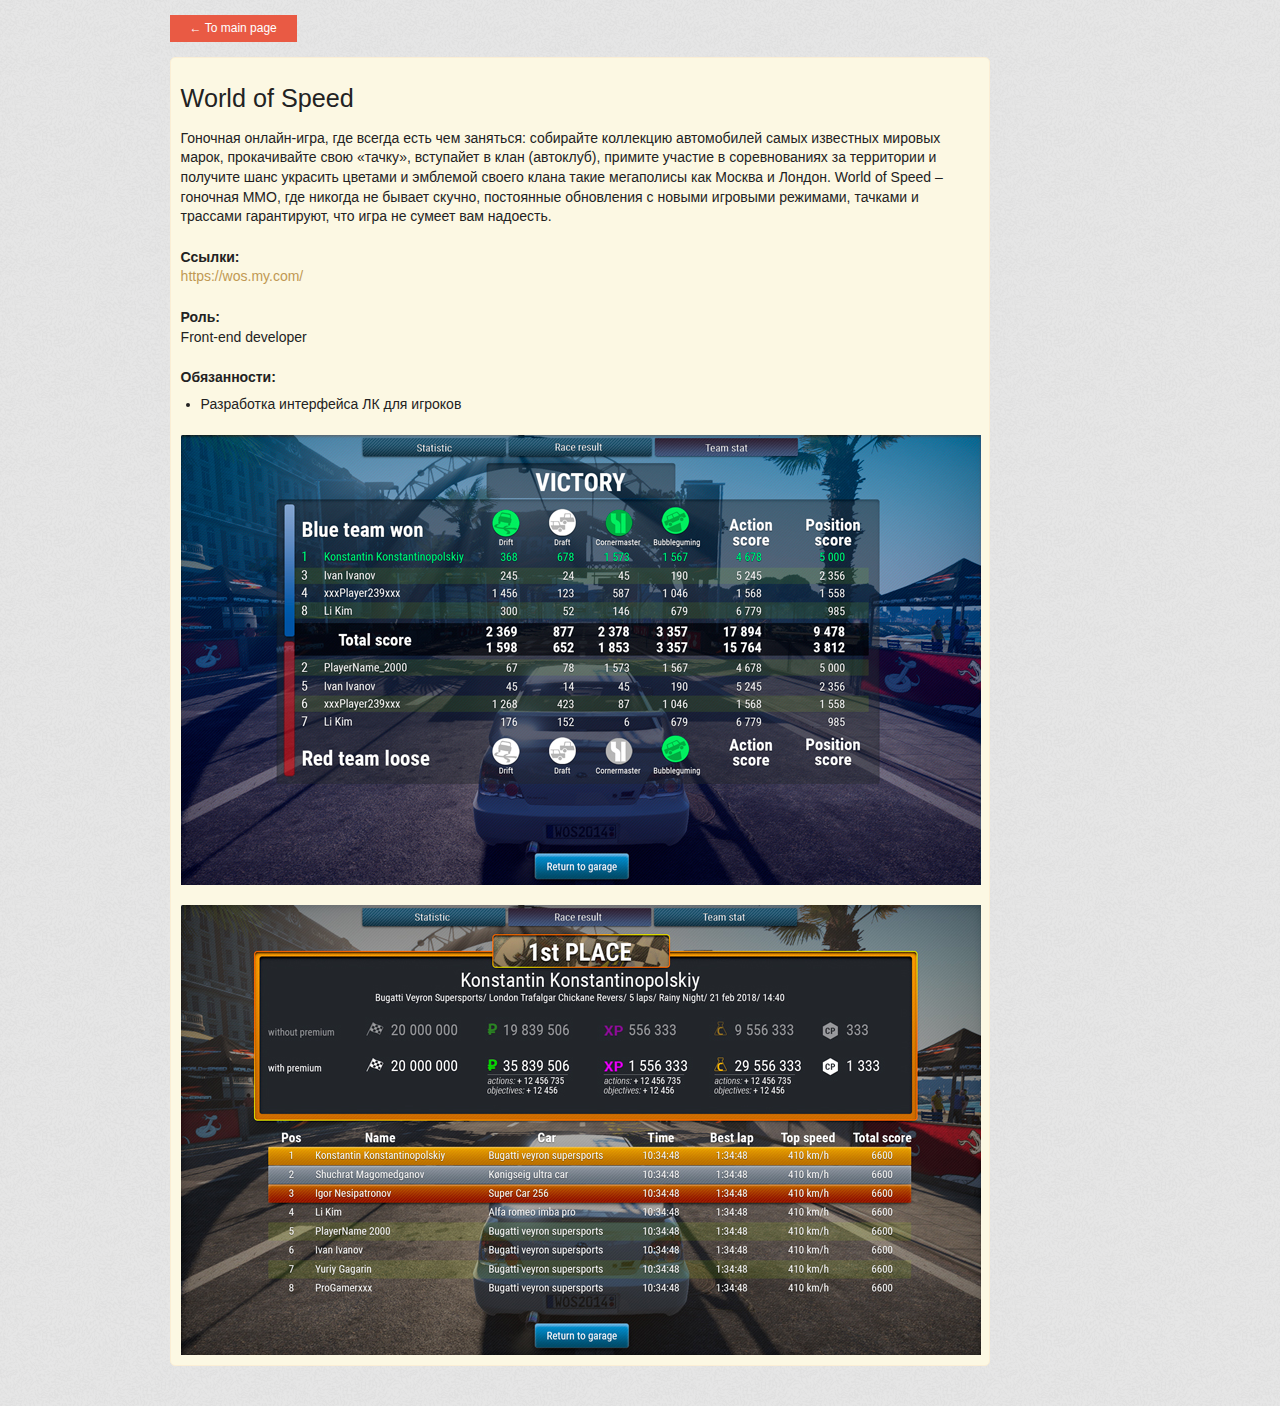
<file: p_wos.html>
<!DOCTYPE html>
<html>
<head>

	<meta charset="utf-8">
	<title>Iliya Kostovarov [Portfolio]: WOS</title>
	<meta name="author" content="faygrin">
	<meta name="viewport" content="width=device-width, initial-scale=1, maximum-scale=1">

	<link rel="stylesheet" href="css/normalize.css">
	<link rel="stylesheet" href="css/layout.css">

	<!--[if lt IE 9]>
		<script src="http://html5shim.googlecode.com/svn/trunk/html5.js"></script>a
	<![endif]-->
	<script type="text/javascript" src="js/jquery.min.js"></script>

</head>
<body>

	<div class="container">

		<ul id="filters" class="clearfix">
			<li><a href="./index.html"><span class="filter active">&larr; To main page</span></a></li>
		</ul>

		<div id="info">
			<h2>World of Speed</h2>
			<p>
				Гоночная онлайн-игра, где всегда есть чем заняться: собирайте коллекцию автомобилей самых известных мировых марок, прокачивайте свою «тачку», вступайет в клан (автоклуб), примите участие в соревнованиях за территории и получите шанс украсить цветами и эмблемой своего клана такие мегаполисы как Москва и Лондон. World of Speed – гоночная MMO, где никогда не бывает скучно, постоянные обновления с новыми игровыми режимами, тачками и трассами гарантируют, что игра не сумеет вам надоесть.
			</p>
			<p>
				<strong>Ссылки:</strong><br />
				<a href="https://wos.my.com/">https://wos.my.com/</a>
			</p>
			<p>
				<strong>Роль:</strong><br />
				Front-end developer
			</p>
			<div>
				<strong>Обязанности:</strong>
				<ul>
					<li>Разработка интерфейса ЛК для игроков</li>
				</ul>
			</div>
			
			<div class="showImg">
				<img src="./img/portfolios/wos/rewardScreenTeam.jpg" alt="" class="scaled" /><br /><br />
				<img src="./img/portfolios/wos/rewardScreenStatistic.jpg" alt="" class="scaled" />
			</div>
		</div>
		
	</div><!-- container -->

</body>
</html>
</file>
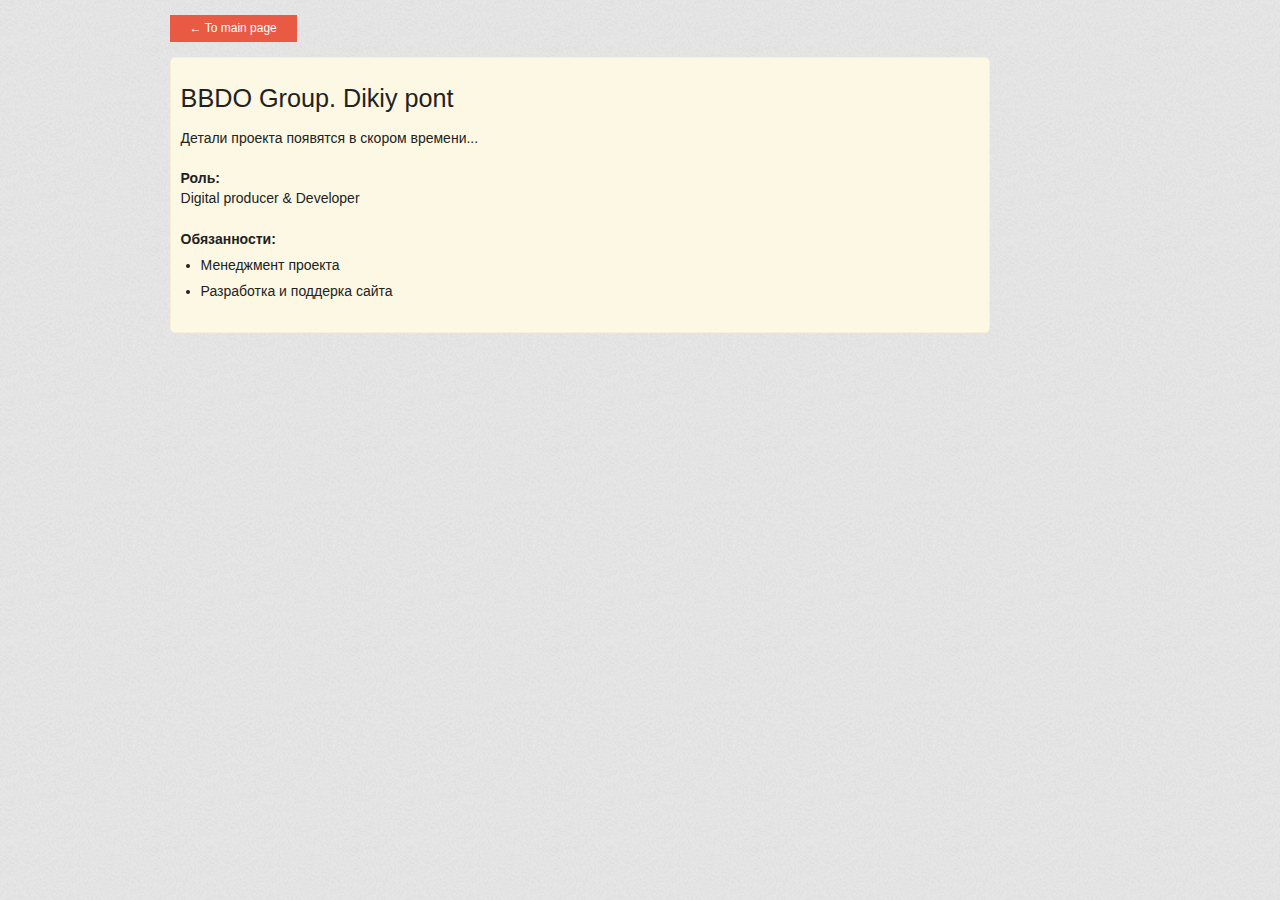
<file: p_wp.bbdo.html>
<!DOCTYPE html>
<html>
<head>

	<meta charset="utf-8">
	<title>Ilya Kostovarov [Portfolio]: Dikiy pont</title>
	<meta name="author" content="faygrin">
	<meta name="viewport" content="width=device-width, initial-scale=1, maximum-scale=1">

	<link rel="stylesheet" href="css/normalize.css">
	<link rel="stylesheet" href="css/layout.css">

	<!--[if lt IE 9]>
		<script src="http://html5shim.googlecode.com/svn/trunk/html5.js"></script>a
	<![endif]-->
	<script type="text/javascript" src="js/jquery.min.js"></script>

</head>
<body>

	<div class="container">

		<ul id="filters" class="clearfix">
			<li><a href="./index.html"><span class="filter active">&larr; To main page</span></a></li>
		</ul>

		<div id="info">
			<h2>BBDO Group. Dikiy pont</h2>
			<p>
				Детали проекта появятся в скором времени...
			</p>
			<p>
				<strong>Роль:</strong><br />
				Digital producer & Developer
			</p>
			<div>
				<strong>Обязанности:</strong>
				<ul>
					<li>Менеджмент проекта</li>
					<li>Разработка и поддерка сайта</li>
				</ul>
			</div>
			
			<div class="showImg">
			</div>
		</div>
		
	</div><!-- container -->

</body>
</html>
</file>
<file: css/layout.css>
html {
  overflow-y: scroll;
}

body {
	font-family: Helvetica, Arial, Verdana;
	background: #efefef url('../img/ticks.png') repeat 0 0;
	margin:15px 0 0 0;
	font-size:12px;
}

.nobr {
	white-space: nowrap;
}

strong {
	font-family: Arial;
}

#info {
	-webkit-border-radius:5px;
	-moz-border-radius:5px;
	border-radius:5px;				
	background:#fcf8e3;
	border:1px solid  #fbeed5;
	max-width:820px;
	margin:0 1% 40px;
	padding: 10px;
	font-family: "Open Sans", Arial, sans-serif;
	font-size: 14px;
	-webkit-box-sizing: border-box;
	-moz-box-sizing: border-box;
	-o-box-sizing: border-box;
}

	#info .info-wrapper {
		padding:10px;
		-webkit-box-sizing: border-box;
		-moz-box-sizing: border-box;
		-o-box-sizing: border-box;
	}

	#info h2 {
		margin: 0.5em 0;
		font-weight: normal;
	}
	
	#info a {
		color:#c09853;
		text-decoration: none;
	}
		#info a:hover {
			color: #ddba7f;
		}
	
	#info p {
		margin: 0 0 1.5em 0;
	}

	#info .showImg {
		margin-top: 1.5em;
	}

	#info .showImg .scaled {
		-webkit-transition: all 1s ease;
		-moz-transition: all 1s ease;
		-o-transition: all 1s ease;
		transition: all 1s ease;	
	}

	#info ul {
		margin-top: 0.5em;
	}


.container { 
	position: relative; 
	width: 960px; 
	margin: 0 auto; 
	-webkit-transition: all 1s ease;
	-moz-transition: all 1s ease;
	-o-transition: all 1s ease;
	transition: all 1s ease;	
}
 
#filters {
	margin: 1%;
	padding: 0;
	list-style: none;
}

	#filters li {
		float: left;
	}

	#filters li a {
		text-decoration: none;
	}
	
	#filters li span {
		display: block;
		padding:5px 20px;		
		text-decoration: none;
		color:#666;
		cursor: pointer;
	}

		#filters li span:hover {
			background: #f4a289;
		}
	
	#filters li span.active {
		background: #e95a44;
		color:#fff;
	}
		#filters li span.active:hover {
			background: #e83f25;
		}
 

 
#portfoliolist .portfolio {
	-webkit-box-sizing: border-box;
	-moz-box-sizing: border-box;
	-o-box-sizing: border-box;
	width:23%;
	margin:1%;
	display:none;
	float:left;
	overflow:hidden;
}

	.portfolio-wrapper {
		overflow:hidden;
		position: relative !important;
		background: #666;
		cursor:pointer;
	}
		.portfolio-wrapper .link {
			position: absolute;
			display: block;
			top: 0;
			left: 0;
			right: 0;
			bottom: 0;
			z-index: 10;
			text-decoration: none;
			color: transparent;
		}

	.portfolio img {
		max-width:100%;
		position: relative;
		top:0;
    -webkit-transition: all 600ms cubic-bezier(0.645, 0.045, 0.355, 1);
    transition:         all 600ms cubic-bezier(0.645, 0.045, 0.355, 1);		
	}
	
	.portfolio .label {
		position: absolute;
		width: 100%;
		height:40px;
		bottom:-40px;
		-webkit-transition: all 300ms cubic-bezier(0.645, 0.045, 0.355, 1);
		transition:         all 300ms cubic-bezier(0.645, 0.045, 0.355, 1);
		z-index: 9;
	}

		.portfolio .label-bg {
			background: #e95a44;
			width: 100%;
			height:100%;
			position: absolute;
			top:0;
			left:0;
		}
	
		.portfolio .label-text {
			color:#fff;
			position: relative;
			z-index:500;
			padding:5px 8px;
		}
			
			.portfolio .text-category {
				display:block;
				font-size:9px;
			}
	
	.portfolio:hover .label {
    bottom:0;
  }
	.portfolio:hover img {
    top:-30px;
  }  

	



/* #Tablet (Portrait) */
@media only screen and (min-width: 768px) and (max-width: 959px) {
	.container {
		width: 768px; 
	}

	#info .showImg .scaled {
		max-width: 730px;
	}
}


/*  #Mobile (Portrait) - Note: Design for a width of 320px */
@media only screen and (max-width: 767px) {
	.container { 
		width: 95%; 
	}
	
	#portfoliolist .portfolio {
		width:48%;
		margin:1%;
	}		

	#ads {
		display:none;
	}

	#info .showImg .scaled {
		max-width: 455px;
	}
	
}


/* #Mobile (Landscape) - Note: Design for a width of 480px */
@media only screen and (min-width: 480px) and (max-width: 767px) {
	.container {
		width: 70%;
	}
	
	#ads {
		display:none;
	}
	
}

/* #Clearing */

/* Self Clearing Goodness */
.container:after { content: "\0020"; display: block; height: 0; clear: both; visibility: hidden; }

.clearfix:before,
.clearfix:after,
.row:before,
.row:after {
  content: '\0020';
  display: block;
  overflow: hidden;
  visibility: hidden;
  width: 0;
  height: 0; }
.row:after,
.clearfix:after {
  clear: both; }
.row,
.clearfix {
  zoom: 1; }

.clear {
  clear: both;
  display: block;
  overflow: hidden;
  visibility: hidden;
  width: 0;
  height: 0;
}
</file>
